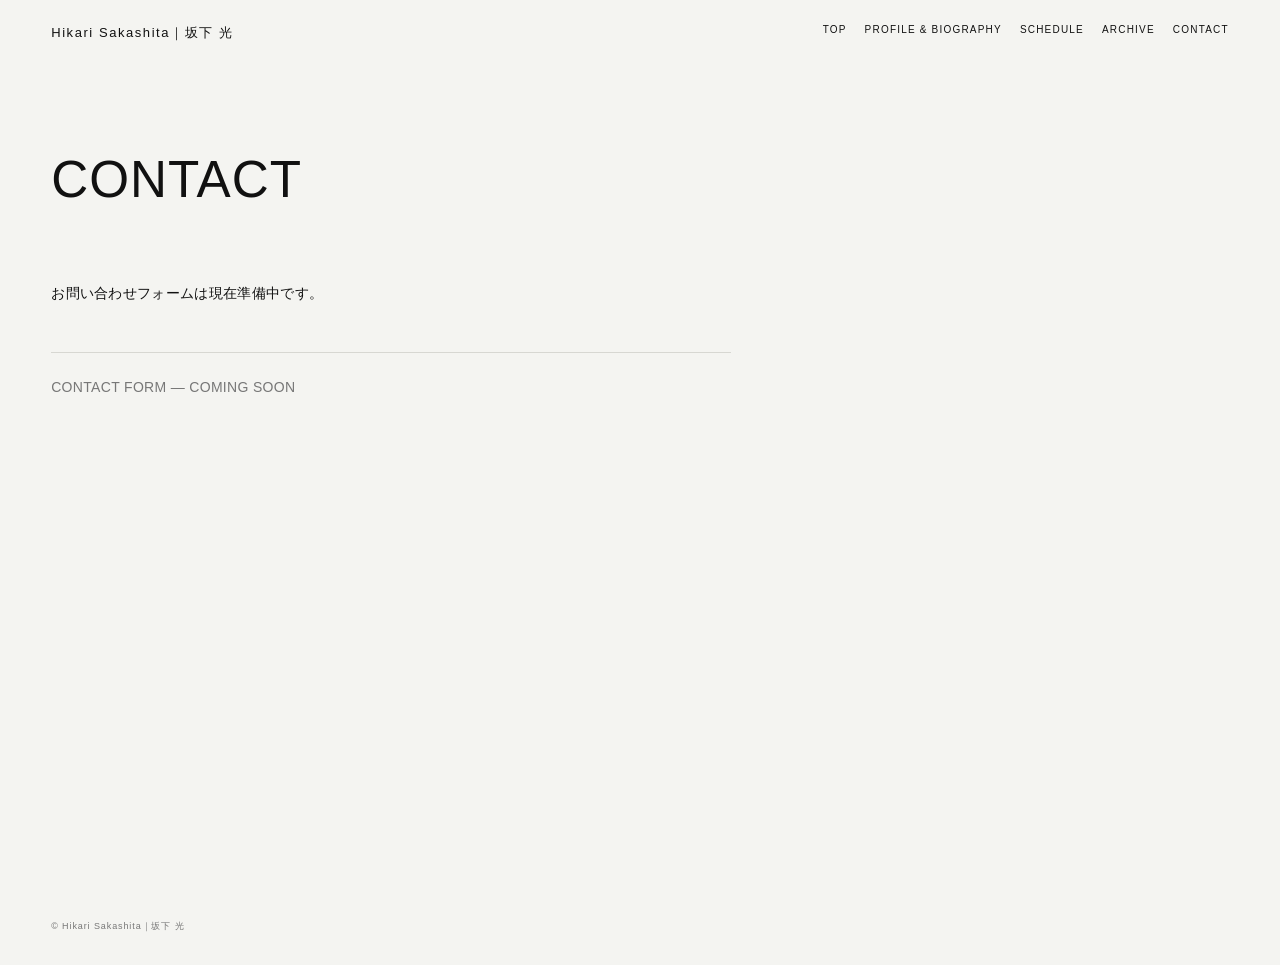
<file: contact.html>
<!doctype html>
<html lang="ja"><head><meta charset="utf-8"><meta name="viewport" content="width=device-width,initial-scale=1">
<title>CONTACT — Hikari Sakashita｜坂下 光</title><meta name="description" content="Hikari Sakashita｜坂下 光 official website">
<link rel="stylesheet" href="assets/style.css"></head><body>
<header class="site-header"><a class="brand" href="index.html">Hikari Sakashita｜坂下 光</a>
<nav class="desktop-nav">
<a href="index.html">TOP</a><a href="profile.html">PROFILE &amp; BIOGRAPHY</a><a href="schedule.html">SCHEDULE</a><a href="archive.html">ARCHIVE</a><a href="contact.html">CONTACT</a>
</nav>
<button class="menu-btn" aria-label="Open menu">MENU</button></header>

<div class="overlay">
  <div class="overlay-top"><a class="brand" href="index.html">Hikari Sakashita｜坂下 光</a><button class="close" aria-label="Close menu">×</button></div>
  <nav><a href="index.html">TOP</a><a href="profile.html">PROFILE &amp; BIOGRAPHY</a><a href="schedule.html">SCHEDULE</a><a href="archive.html">ARCHIVE</a><a href="contact.html">CONTACT</a></nav>
</div>


<main><h1 class="page-title">CONTACT</h1>
<div class="contact-wrap">
<p class="contact-intro">お問い合わせフォームは現在準備中です。</p>
<p class="archive-note">CONTACT FORM — COMING SOON</p>
</div></main>
<footer>© Hikari Sakashita｜坂下 光</footer><script src="assets/main.js"></script></body></html>
</file>
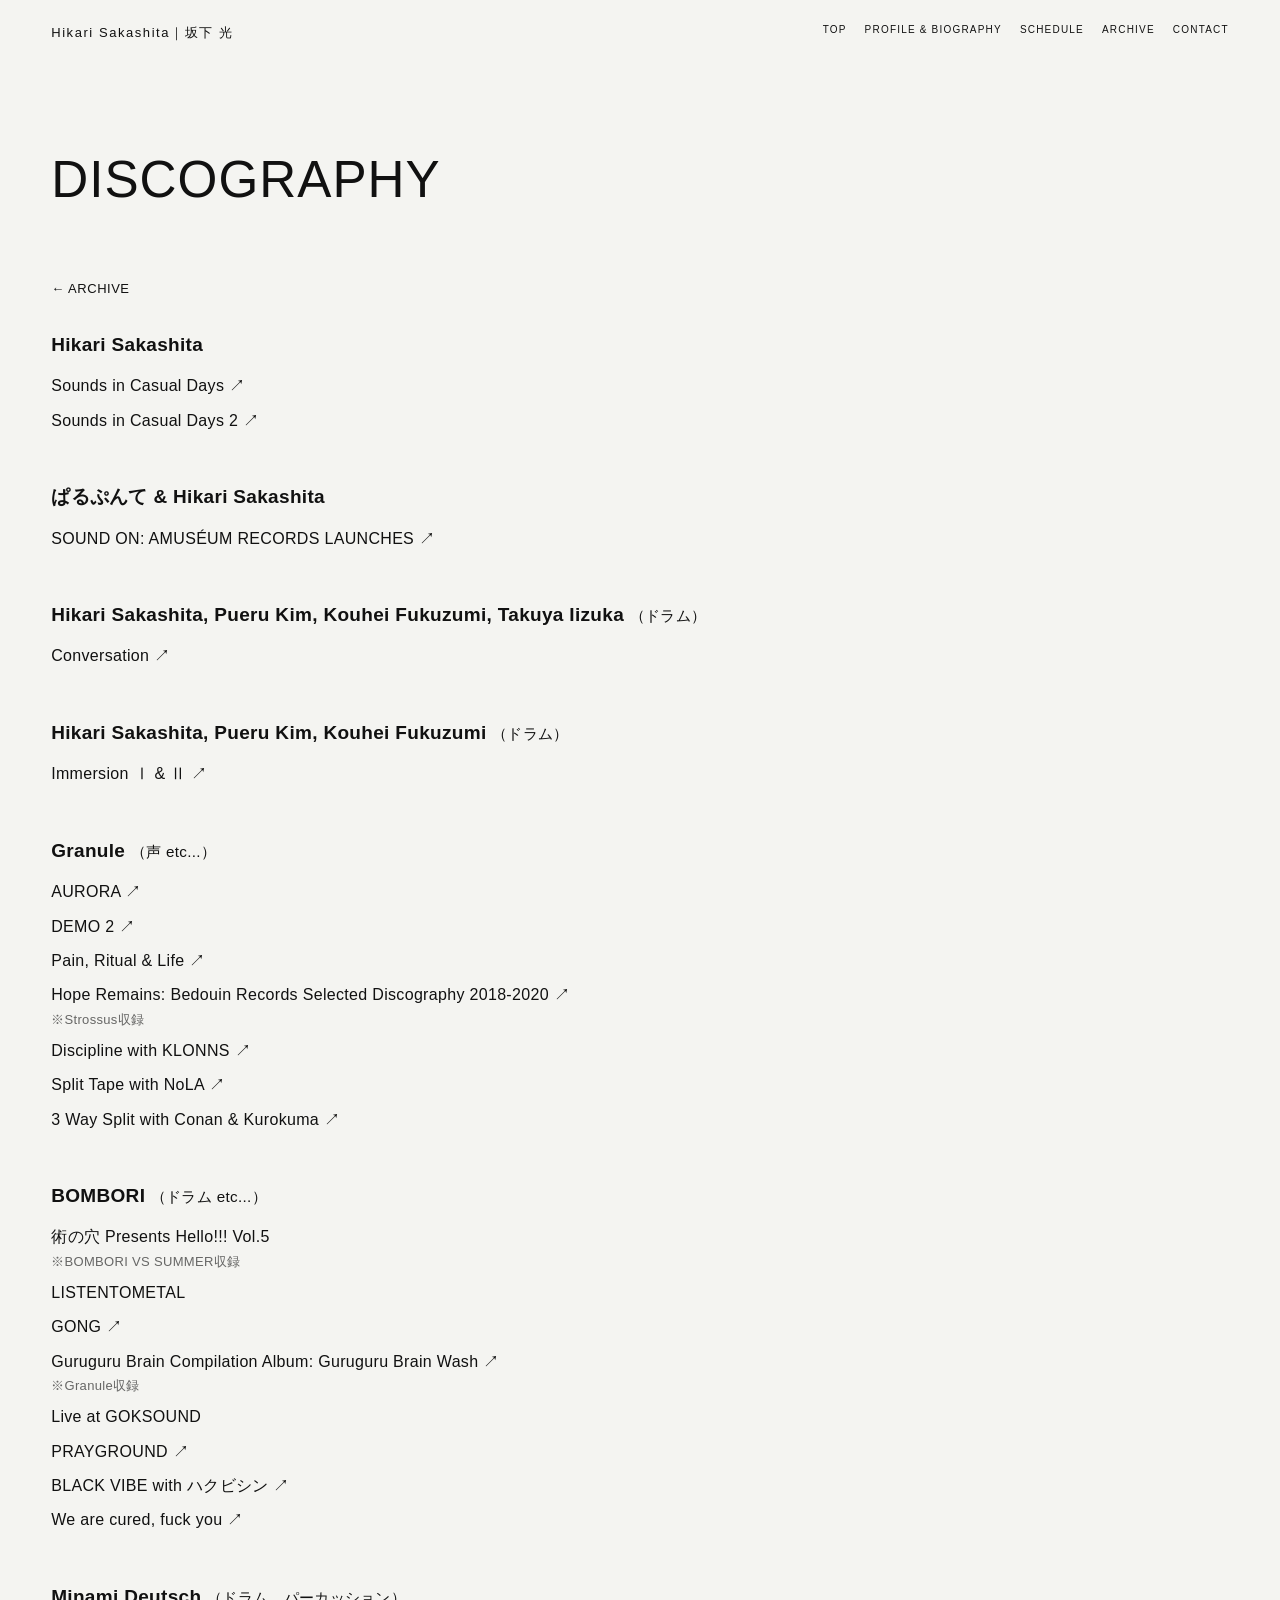
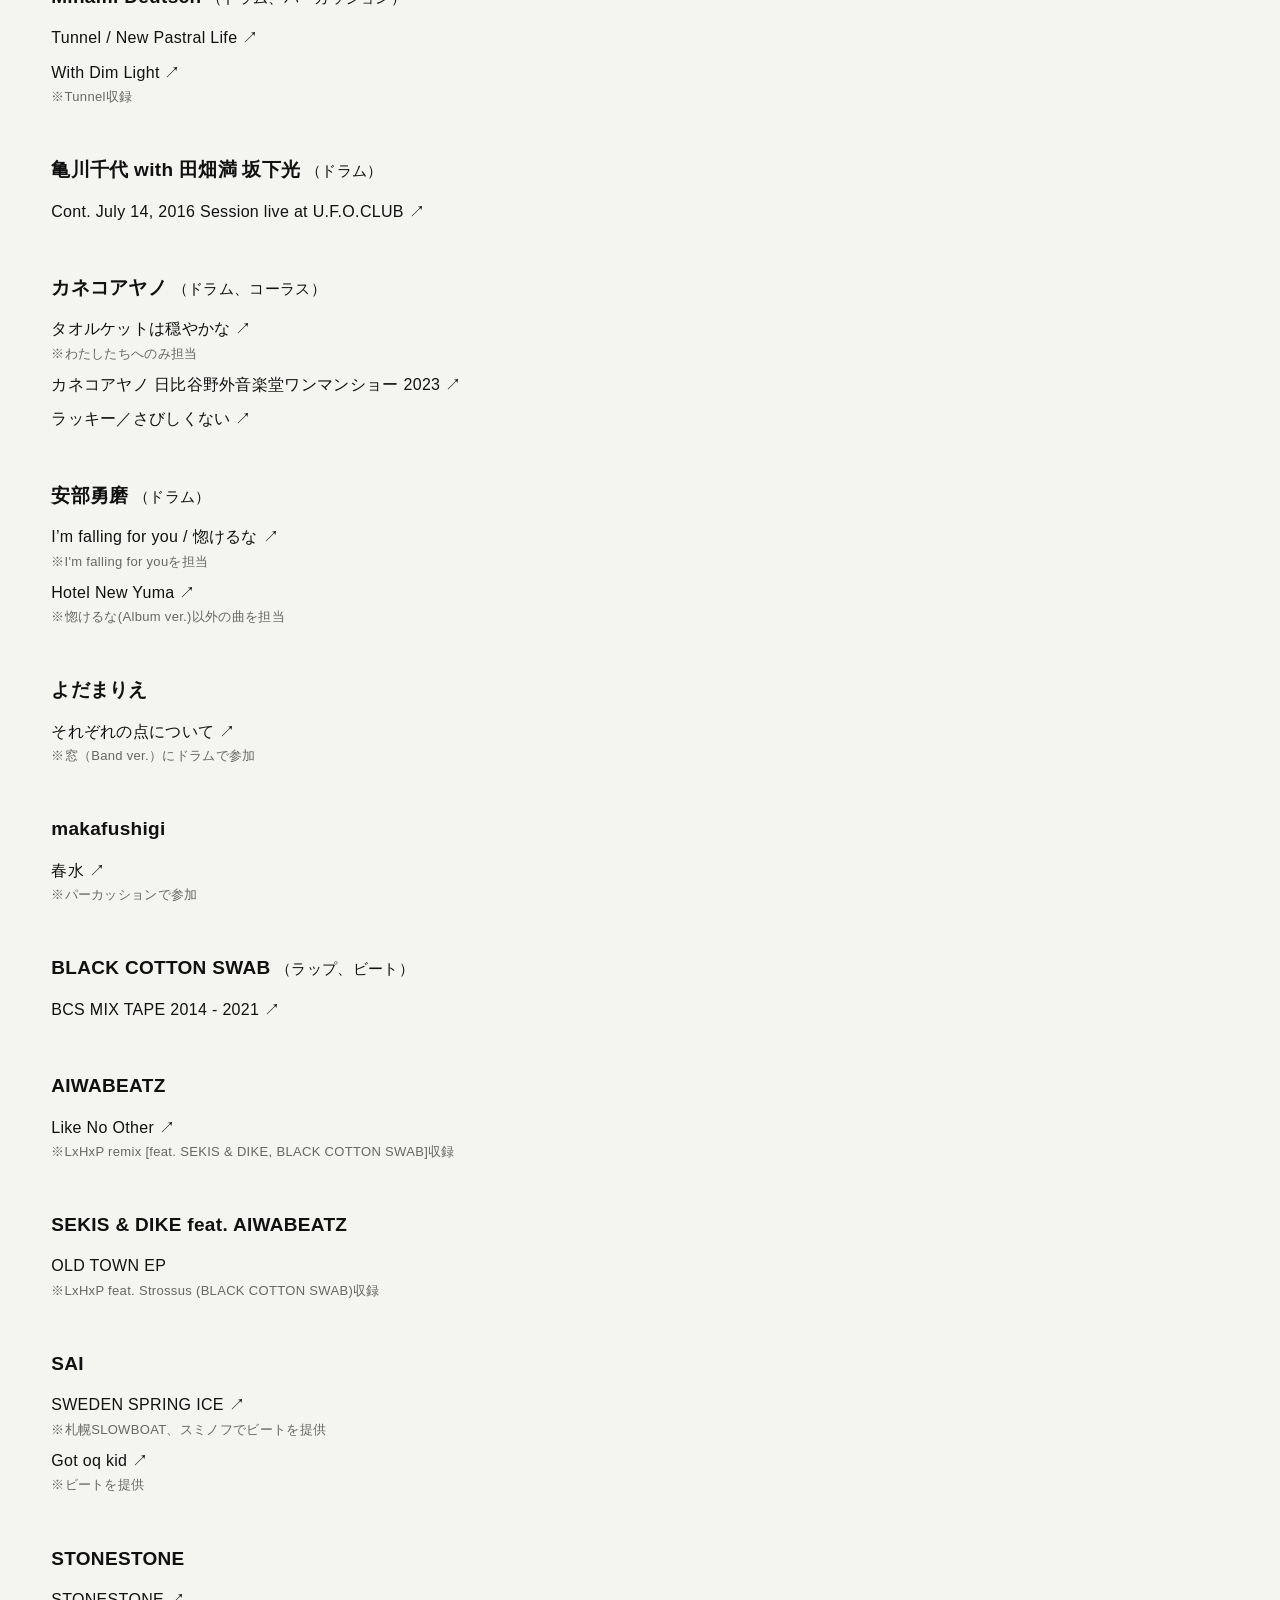
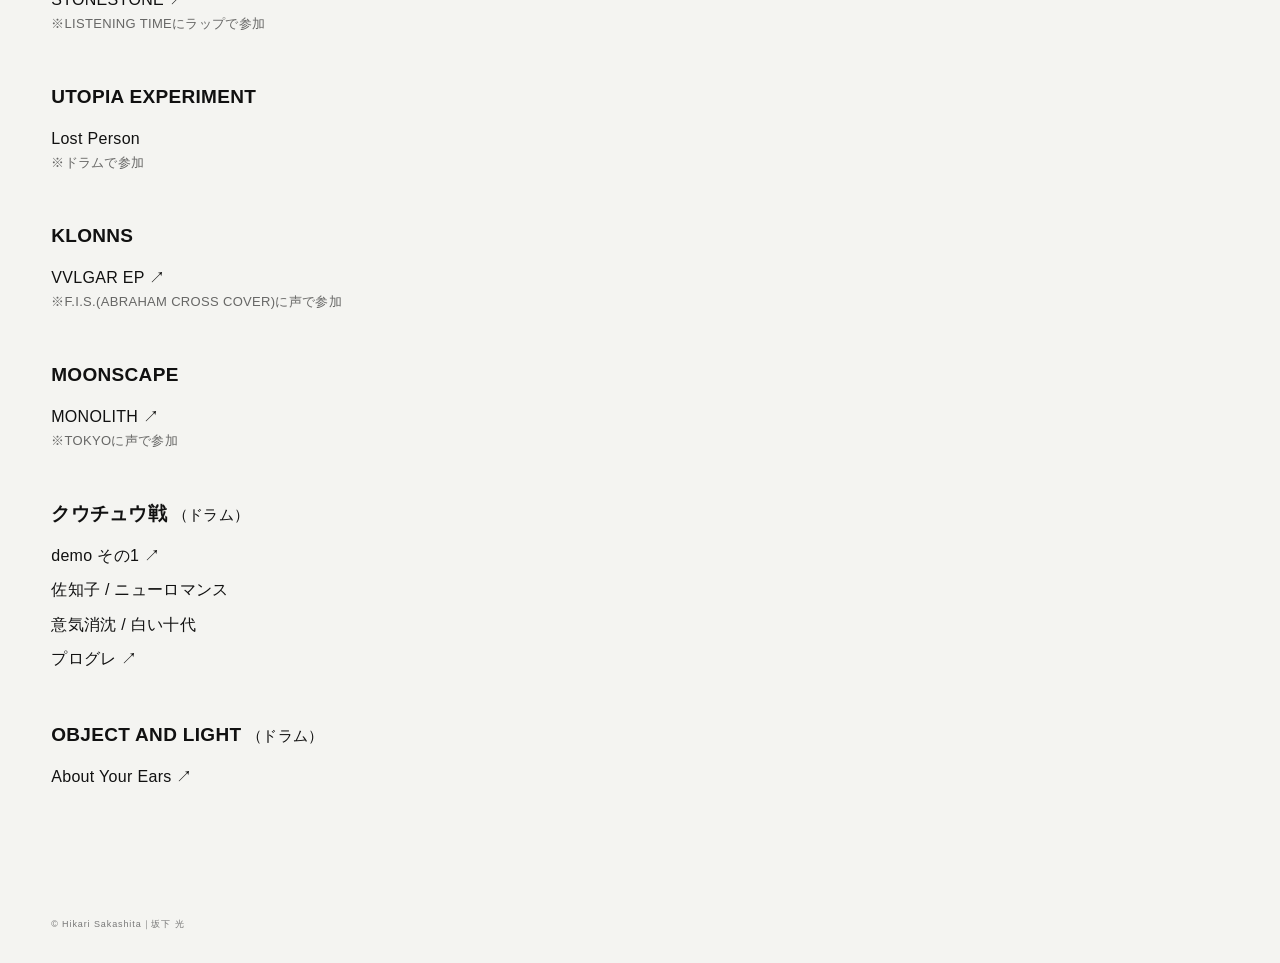
<file: discography.html>
<!doctype html><html lang="ja"><head><meta charset="utf-8"><meta name="viewport" content="width=device-width,initial-scale=1">
<title>DISCOGRAPHY — Hikari Sakashita｜坂下 光</title><meta name="description" content="Hikari Sakashita｜坂下 光 official website">
<link rel="stylesheet" href="assets/style.css"><style>
.discography{max-width:920px}.dg{margin:0 0 48px}.dg h2{font-size:19px;line-height:1.55;margin:0 0 14px;font-weight:700}.role{font-size:.8em;font-weight:400}.dg ul{list-style:none;margin:0;padding:0}.dg li{font-size:16px;line-height:1.65;margin:0 0 8px}.dg a{color:inherit;text-decoration:none}.dg a:hover{text-decoration:underline}.note{font-size:13px;line-height:1.55;opacity:.62;margin-top:1px}@media(max-width:700px){.dg{margin-bottom:42px}.dg h2{font-size:17px}.dg li{font-size:15px}.note{font-size:12px}}
.archive-back{display:inline-block;margin:0 0 34px;color:inherit;text-decoration:none;font-size:13px;letter-spacing:.04em}
.archive-back:hover{text-decoration:underline}
@media(max-width:700px){.archive-back{margin-bottom:28px;font-size:12px}}
</style></head><body>
<header class="site-header"><a class="brand" href="index.html">Hikari Sakashita｜坂下 光</a><nav class="desktop-nav"><a href="index.html">TOP</a><a href="profile.html">PROFILE &amp; BIOGRAPHY</a><a href="schedule.html">SCHEDULE</a><a href="archive.html">ARCHIVE</a><a href="contact.html">CONTACT</a></nav><button class="menu-btn" aria-label="Open menu">MENU</button></header>
<div class="overlay"><div class="overlay-top"><a class="brand" href="index.html">Hikari Sakashita｜坂下 光</a><button class="close" aria-label="Close menu">×</button></div><nav><a href="index.html">TOP</a><a href="profile.html">PROFILE &amp; BIOGRAPHY</a><a href="schedule.html">SCHEDULE</a><a href="archive.html">ARCHIVE</a><a href="contact.html">CONTACT</a></nav></div>
<main><h1 class="page-title">DISCOGRAPHY</h1><a class="archive-back" href="archive.html">← ARCHIVE</a><div class="discography"><section class="dg"><h2>Hikari Sakashita</h2><ul><li><a href="https://youtu.be/Li5bKSoko6o?si=mI9DV79uSvBdgKgk" target="_blank" rel="noopener noreferrer">Sounds in Casual Days ↗</a></li><li><a href="https://viscm.bandcamp.com/album/sounds-in-casual-days-2" target="_blank" rel="noopener noreferrer">Sounds in Casual Days 2 ↗</a></li></ul></section><section class="dg"><h2>ぱるぷんて &amp; Hikari Sakashita</h2><ul><li><a href="https://amuseum-official.com/news/sound-on-amuseum-records-launches" target="_blank" rel="noopener noreferrer">SOUND ON: AMUSÉUM RECORDS LAUNCHES ↗</a></li></ul></section><section class="dg"><h2>Hikari Sakashita, Pueru Kim, Kouhei Fukuzumi, Takuya Iizuka <span class="role">（ドラム）</span></h2><ul><li><a href="https://immersion.bandcamp.com/album/conversation" target="_blank" rel="noopener noreferrer">Conversation ↗</a></li></ul></section><section class="dg"><h2>Hikari Sakashita, Pueru Kim, Kouhei Fukuzumi <span class="role">（ドラム）</span></h2><ul><li><a href="https://immersion.bandcamp.com/album/immersion-i" target="_blank" rel="noopener noreferrer">Immersion Ⅰ &amp; Ⅱ ↗</a></li></ul></section><section class="dg"><h2>Granule <span class="role">（声 etc...）</span></h2><ul><li><a href="https://youtu.be/M7riOI3Vt_Y?si=R2K7nbvsuNx6npXw" target="_blank" rel="noopener noreferrer">AURORA ↗</a></li><li><a href="https://youtu.be/7JRpi3aWOLw?si=jNCdvouwYvKa4hHn" target="_blank" rel="noopener noreferrer">DEMO 2 ↗</a></li><li><a href="https://neoself.bandcamp.com/album/pain-ritual-life" target="_blank" rel="noopener noreferrer">Pain, Ritual &amp; Life ↗</a></li><li><a href="https://neoself.bandcamp.com/album/hope-remains-bedouin-records-selected-discography-2018-2020" target="_blank" rel="noopener noreferrer">Hope Remains: Bedouin Records Selected Discography 2018-2020 ↗</a><div class="note">※Strossus収録</div></li><li><a href="https://blackholekuroiana.bandcamp.com/album/discipline" target="_blank" rel="noopener noreferrer">Discipline with KLONNS ↗</a></li><li><a href="https://www.discogs.com/release/11610871-Granule-2-NoLA-Split-Tape" target="_blank" rel="noopener noreferrer">Split Tape with NoLA ↗</a></li><li><a href="https://kurokumauk.bandcamp.com/album/conan-kurokuma-granule-3-way-split" target="_blank" rel="noopener noreferrer">3 Way Split with Conan &amp; Kurokuma ↗</a></li></ul></section><section class="dg"><h2>BOMBORI <span class="role">（ドラム etc...）</span></h2><ul><li>術の穴 Presents Hello!!! Vol.5<div class="note">※BOMBORI VS SUMMER収録</div></li><li>LISTENTOMETAL</li><li><a href="https://youtu.be/mmtYDeZZWhc?si=4Z8W7QlLqbacowbX" target="_blank" rel="noopener noreferrer">GONG ↗</a></li><li><a href="https://gurugurubrain.bandcamp.com/album/guruguru-brain-wash" target="_blank" rel="noopener noreferrer">Guruguru Brain Compilation Album: Guruguru Brain Wash ↗</a><div class="note">※Granule収録</div></li><li>Live at GOKSOUND</li><li><a href="https://youtu.be/-FNKTqwem9w?si=ezBGs0I8vmlJ_bEh" target="_blank" rel="noopener noreferrer">PRAYGROUND ↗</a></li><li><a href="https://diskunion-shimokitazawa.blog.jp/archives/16330120.html" target="_blank" rel="noopener noreferrer">BLACK VIBE with ハクビシン ↗</a></li><li><a href="https://youtu.be/-sVwG3p6kOU?si=5Rmg5qRIWmdanCN_" target="_blank" rel="noopener noreferrer">We are cured, fuck you ↗</a></li></ul></section><section class="dg"><h2>Minami Deutsch <span class="role">（ドラム、パーカッション）</span></h2><ul><li><a href="https://hoganordrekords.bandcamp.com/album/hnr016-tunnel-new-pastoral-life" target="_blank" rel="noopener noreferrer">Tunnel / New Pastral Life ↗</a></li><li><a href="https://minamideutschggb.bandcamp.com/album/with-dim-light" target="_blank" rel="noopener noreferrer">With Dim Light ↗</a><div class="note">※Tunnel収録</div></li></ul></section><section class="dg"><h2>亀川千代 with 田畑満 坂下光 <span class="role">（ドラム）</span></h2><ul><li><a href="https://ufoclubshop.official.ec/items/138643681" target="_blank" rel="noopener noreferrer">Cont. July 14, 2016 Session live at U.F.O.CLUB ↗</a></li></ul></section><section class="dg"><h2>カネコアヤノ <span class="role">（ドラム、コーラス）</span></h2><ul><li><a href="https://kanekoayano.net/news/%E3%83%8B%E3%83%A5%E3%83%BC%E3%82%A2%E3%83%AB%E3%83%90%E3%83%A0%E3%80%8E%E3%82%BF%E3%82%AA%E3%83%AB%E3%82%B1%E3%83%83%E3%83%88%E3%81%AF%E7%A9%8F%E3%82%84%E3%81%8B%E3%81%AA%E3%80%8F%E3%82%B8%E3%83%A3/" target="_blank" rel="noopener noreferrer">タオルケットは穏やかな ↗</a><div class="note">※わたしたちへのみ担当</div></li><li><a href="https://kanekoshouten.jp/products/aqka0173" target="_blank" rel="noopener noreferrer">カネコアヤノ 日比谷野外音楽堂ワンマンショー 2023 ↗</a></li><li><a href="https://kanekoayano.net/news/%E3%80%90release%E3%80%9110inch-vinyl%E3%80%8E%E3%83%A9%E3%83%83%E3%82%AD%E3%83%BC%EF%BC%8F%E3%81%95%E3%81%B3%E3%81%97%E3%81%8F%E3%81%AA%E3%81%84%E3%80%8F/" target="_blank" rel="noopener noreferrer">ラッキー／さびしくない ↗</a></li></ul></section><section class="dg"><h2>安部勇磨 <span class="role">（ドラム）</span></h2><ul><li><a href="https://thaianrecords.com/411/" target="_blank" rel="noopener noreferrer">I’m falling for you / 惚けるな ↗</a><div class="note">※I&#x27;m falling for youを担当</div></li><li><a href="https://thaianrecords.com/503/" target="_blank" rel="noopener noreferrer">Hotel New Yuma ↗</a><div class="note">※惚けるな(Album ver.)以外の曲を担当</div></li></ul></section><section class="dg"><h2>よだまりえ</h2><ul><li><a href="http://faderbyheadz.com/release/headz187.html" target="_blank" rel="noopener noreferrer">それぞれの点について ↗</a><div class="note">※窓（Band ver.）にドラムで参加</div></li></ul></section><section class="dg"><h2>makafushigi</h2><ul><li><a href="https://makafushigi.bandcamp.com/track/chun-sui" target="_blank" rel="noopener noreferrer">春水 ↗</a><div class="note">※パーカッションで参加</div></li></ul></section><section class="dg"><h2>BLACK COTTON SWAB <span class="role">（ラップ、ビート）</span></h2><ul><li><a href="https://blackcottonswabcrew.bandcamp.com/album/bcs-mix-tape-2014-2021" target="_blank" rel="noopener noreferrer">BCS MIX TAPE 2014 - 2021 ↗</a></li></ul></section><section class="dg"><h2>AIWABEATZ</h2><ul><li><a href="https://aiwabeatz.bandcamp.com/album/like-no-other" target="_blank" rel="noopener noreferrer">Like No Other ↗</a><div class="note">※LxHxP remix [feat. SEKIS &amp; DIKE, BLACK COTTON SWAB]収録</div></li></ul></section><section class="dg"><h2>SEKIS &amp; DIKE feat. AIWABEATZ</h2><ul><li>OLD TOWN EP<div class="note">※LxHxP feat. Strossus (BLACK COTTON SWAB)収録</div></li></ul></section><section class="dg"><h2>SAI</h2><ul><li><a href="https://sai-musik.bandcamp.com/album/sweden-spring-ice" target="_blank" rel="noopener noreferrer">SWEDEN SPRING ICE ↗</a><div class="note">※札幌SLOWBOAT、スミノフでビートを提供</div></li><li><a href="https://sai-musik.bandcamp.com/track/got-oq-kid" target="_blank" rel="noopener noreferrer">Got oq kid ↗</a><div class="note">※ビートを提供</div></li></ul></section><section class="dg"><h2>STONESTONE</h2><ul><li><a href="https://diskunion.net/detail/1009065980?srsltid=AU7gw4U7pC-tPkCEVBdiiBcqOoCJtkP3LNbN4gI50nvsRlIFYo3LkzJi" target="_blank" rel="noopener noreferrer">STONESTONE ↗</a><div class="note">※LISTENING TIMEにラップで参加</div></li></ul></section><section class="dg"><h2>UTOPIA EXPERIMENT</h2><ul><li>Lost Person<div class="note">※ドラムで参加</div></li></ul></section><section class="dg"><h2>KLONNS</h2><ul><li><a href="https://klonns.bandcamp.com/album/vvlgar-ep" target="_blank" rel="noopener noreferrer">VVLGAR EP ↗</a><div class="note">※F.I.S.(ABRAHAM CROSS COVER)に声で参加</div></li></ul></section><section class="dg"><h2>MOONSCAPE</h2><ul><li><a href="https://mousejp.bandcamp.com/album/monolith" target="_blank" rel="noopener noreferrer">MONOLITH ↗</a><div class="note">※TOKYOに声で参加</div></li></ul></section><section class="dg"><h2>クウチュウ戦 <span class="role">（ドラム）</span></h2><ul><li><a href="https://diskunion.net/detail/1001249925" target="_blank" rel="noopener noreferrer">demo その1 ↗</a></li><li>佐知子 / ニューロマンス</li><li>意気消沈 / 白い十代</li><li><a href="https://youtube.com/playlist?list=PLjTl0FvF-TQjtR_mn0_U2FR_OSCMmUfbS&amp;si=2S6MtONL1vndFRLD" target="_blank" rel="noopener noreferrer">プログレ ↗</a></li></ul></section><section class="dg"><h2>OBJECT AND LIGHT <span class="role">（ドラム）</span></h2><ul><li><a href="https://on.soundcloud.com/pDBIpuXo7nCZyW3YWd" target="_blank" rel="noopener noreferrer">About Your Ears ↗</a></li></ul></section></div></main>
<footer>© Hikari Sakashita｜坂下 光</footer><script src="assets/main.js"></script></body></html>
</file>
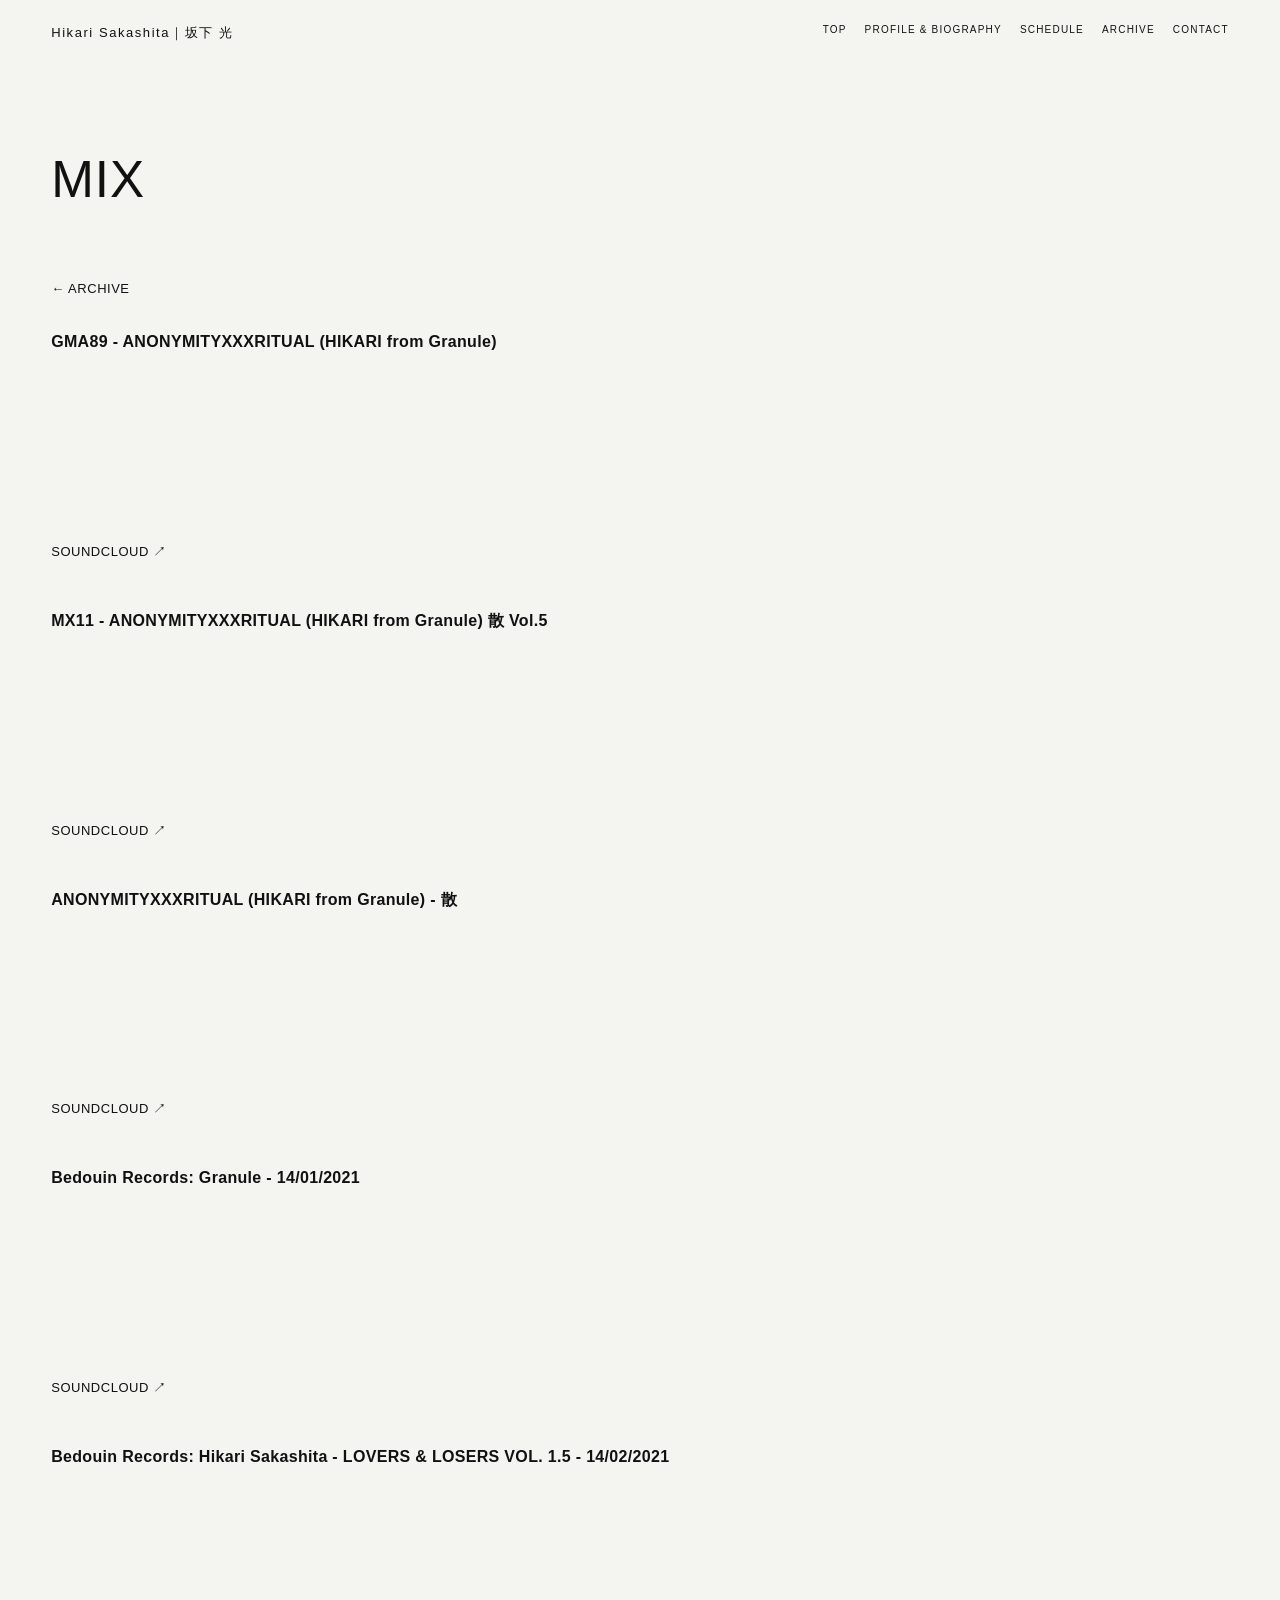
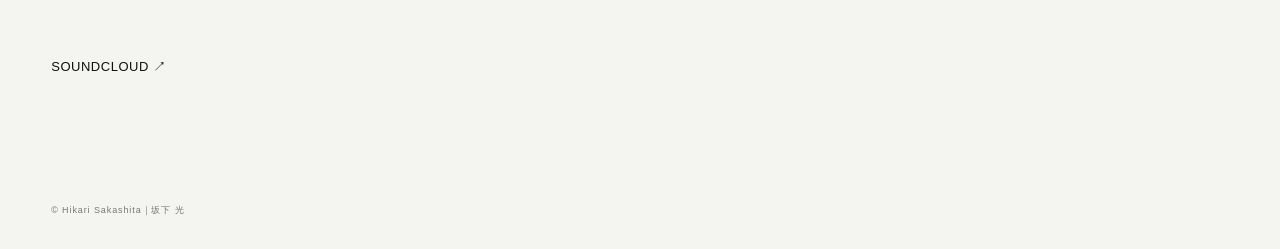
<file: mix.html>
<!doctype html>
<html lang="ja">
<head>
  <meta charset="utf-8">
  <meta name="viewport" content="width=device-width,initial-scale=1">
  <title>MIX — Hikari Sakashita｜坂下 光</title>
  <meta name="description" content="Hikari Sakashita｜坂下 光 official website">
  <link rel="stylesheet" href="assets/style.css">
  <style>
    .mix-list{max-width:920px}
    .mix-item{margin:0 0 48px}
    .mix-item h2{font-size:16px;line-height:1.55;margin:0 0 12px;font-weight:700}
    .mix-item iframe{display:block;border:0}
    .soundcloud-link{display:inline-block;margin-top:10px;color:inherit;text-decoration:none;font-size:13px;letter-spacing:.04em}
    .soundcloud-link:hover{text-decoration:underline}
    @media(max-width:700px){
      .mix-item{margin-bottom:40px}
      .mix-item h2{font-size:15px}
      .soundcloud-link{font-size:12px}
    }
  .archive-back{display:inline-block;margin:0 0 34px;color:inherit;text-decoration:none;font-size:13px;letter-spacing:.04em}
.archive-back:hover{text-decoration:underline}
@media(max-width:700px){.archive-back{margin-bottom:28px;font-size:12px}}
</style>
</head>
<body>
<header class="site-header">
  <a class="brand" href="index.html">Hikari Sakashita｜坂下 光</a>
  <nav class="desktop-nav">
    <a href="index.html">TOP</a><a href="profile.html">PROFILE &amp; BIOGRAPHY</a><a href="schedule.html">SCHEDULE</a><a href="archive.html">ARCHIVE</a><a href="contact.html">CONTACT</a>
  </nav>
  <button class="menu-btn" aria-label="Open menu">MENU</button>
</header>

<div class="overlay">
  <div class="overlay-top"><a class="brand" href="index.html">Hikari Sakashita｜坂下 光</a><button class="close" aria-label="Close menu">×</button></div>
  <nav><a href="index.html">TOP</a><a href="profile.html">PROFILE &amp; BIOGRAPHY</a><a href="schedule.html">SCHEDULE</a><a href="archive.html">ARCHIVE</a><a href="contact.html">CONTACT</a></nav>
</div>

<main>
  <h1 class="page-title">MIX</h1><a class="archive-back" href="archive.html">← ARCHIVE</a>
  <div class="mix-list">
    <article class="mix-item">
  <h2>GMA89 - ANONYMITYXXXRITUAL (HIKARI from Granule)</h2>
  <iframe loading="lazy" width="100%" height="166" scrolling="no" frameborder="no" allow="autoplay"
    src="https://w.soundcloud.com/player/?url=https%3A%2F%2Fsoundcloud.com%2Favyss%2Fgma89-anonymityxxxritual-hikari-from-granule&color=%23000000&auto_play=false&hide_related=true&show_comments=false&show_user=true&show_reposts=false&show_teaser=false&visual=false" title="GMA89 - ANONYMITYXXXRITUAL (HIKARI from Granule)"></iframe>
  <a class="soundcloud-link" href="https://soundcloud.com/avyss/gma89-anonymityxxxritual-hikari-from-granule" target="_blank" rel="noopener noreferrer">SOUNDCLOUD ↗</a>
</article><article class="mix-item">
  <h2>MX11 - ANONYMITYXXXRITUAL (HIKARI from Granule) 散 Vol.5</h2>
  <iframe loading="lazy" width="100%" height="166" scrolling="no" frameborder="no" allow="autoplay"
    src="https://w.soundcloud.com/player/?url=https%3A%2F%2Fsoundcloud.com%2Fblissingpersons%2Fmx11-granules-vol5&color=%23000000&auto_play=false&hide_related=true&show_comments=false&show_user=true&show_reposts=false&show_teaser=false&visual=false" title="MX11 - ANONYMITYXXXRITUAL (HIKARI from Granule) 散 Vol.5"></iframe>
  <a class="soundcloud-link" href="https://soundcloud.com/blissingpersons/mx11-granules-vol5" target="_blank" rel="noopener noreferrer">SOUNDCLOUD ↗</a>
</article><article class="mix-item">
  <h2>ANONYMITYXXXRITUAL (HIKARI from Granule) - 散</h2>
  <iframe loading="lazy" width="100%" height="166" scrolling="no" frameborder="no" allow="autoplay"
    src="https://w.soundcloud.com/player/?url=https%3A%2F%2Fsoundcloud.com%2Fvowel_rec%2Fanonymityxxxritual-hikari-from-granule-san&color=%23000000&auto_play=false&hide_related=true&show_comments=false&show_user=true&show_reposts=false&show_teaser=false&visual=false" title="ANONYMITYXXXRITUAL (HIKARI from Granule) - 散"></iframe>
  <a class="soundcloud-link" href="https://soundcloud.com/vowel_rec/anonymityxxxritual-hikari-from-granule-san" target="_blank" rel="noopener noreferrer">SOUNDCLOUD ↗</a>
</article><article class="mix-item">
  <h2>Bedouin Records: Granule - 14/01/2021</h2>
  <iframe loading="lazy" width="100%" height="166" scrolling="no" frameborder="no" allow="autoplay"
    src="https://w.soundcloud.com/player/?url=https%3A%2F%2Fsoundcloud.com%2Fhkcrlive%2Fbedouin-records-granule-14012021&color=%23000000&auto_play=false&hide_related=true&show_comments=false&show_user=true&show_reposts=false&show_teaser=false&visual=false" title="Bedouin Records: Granule - 14/01/2021"></iframe>
  <a class="soundcloud-link" href="https://soundcloud.com/hkcrlive/bedouin-records-granule-14012021" target="_blank" rel="noopener noreferrer">SOUNDCLOUD ↗</a>
</article><article class="mix-item">
  <h2>Bedouin Records: Hikari Sakashita - LOVERS & LOSERS VOL. 1.5 - 14/02/2021</h2>
  <iframe loading="lazy" width="100%" height="166" scrolling="no" frameborder="no" allow="autoplay"
    src="https://w.soundcloud.com/player/?url=https%3A%2F%2Fsoundcloud.com%2Fhkcrlive%2Fbedouin-records-hikari-sakashita-lovers-losers-vol-15-14022021&color=%23000000&auto_play=false&hide_related=true&show_comments=false&show_user=true&show_reposts=false&show_teaser=false&visual=false" title="Bedouin Records: Hikari Sakashita - LOVERS & LOSERS VOL. 1.5 - 14/02/2021"></iframe>
  <a class="soundcloud-link" href="https://soundcloud.com/hkcrlive/bedouin-records-hikari-sakashita-lovers-losers-vol-15-14022021" target="_blank" rel="noopener noreferrer">SOUNDCLOUD ↗</a>
</article>
  </div>
</main>

<footer>© Hikari Sakashita｜坂下 光</footer>
<script src="assets/main.js"></script>
</body>
</html>
</file>
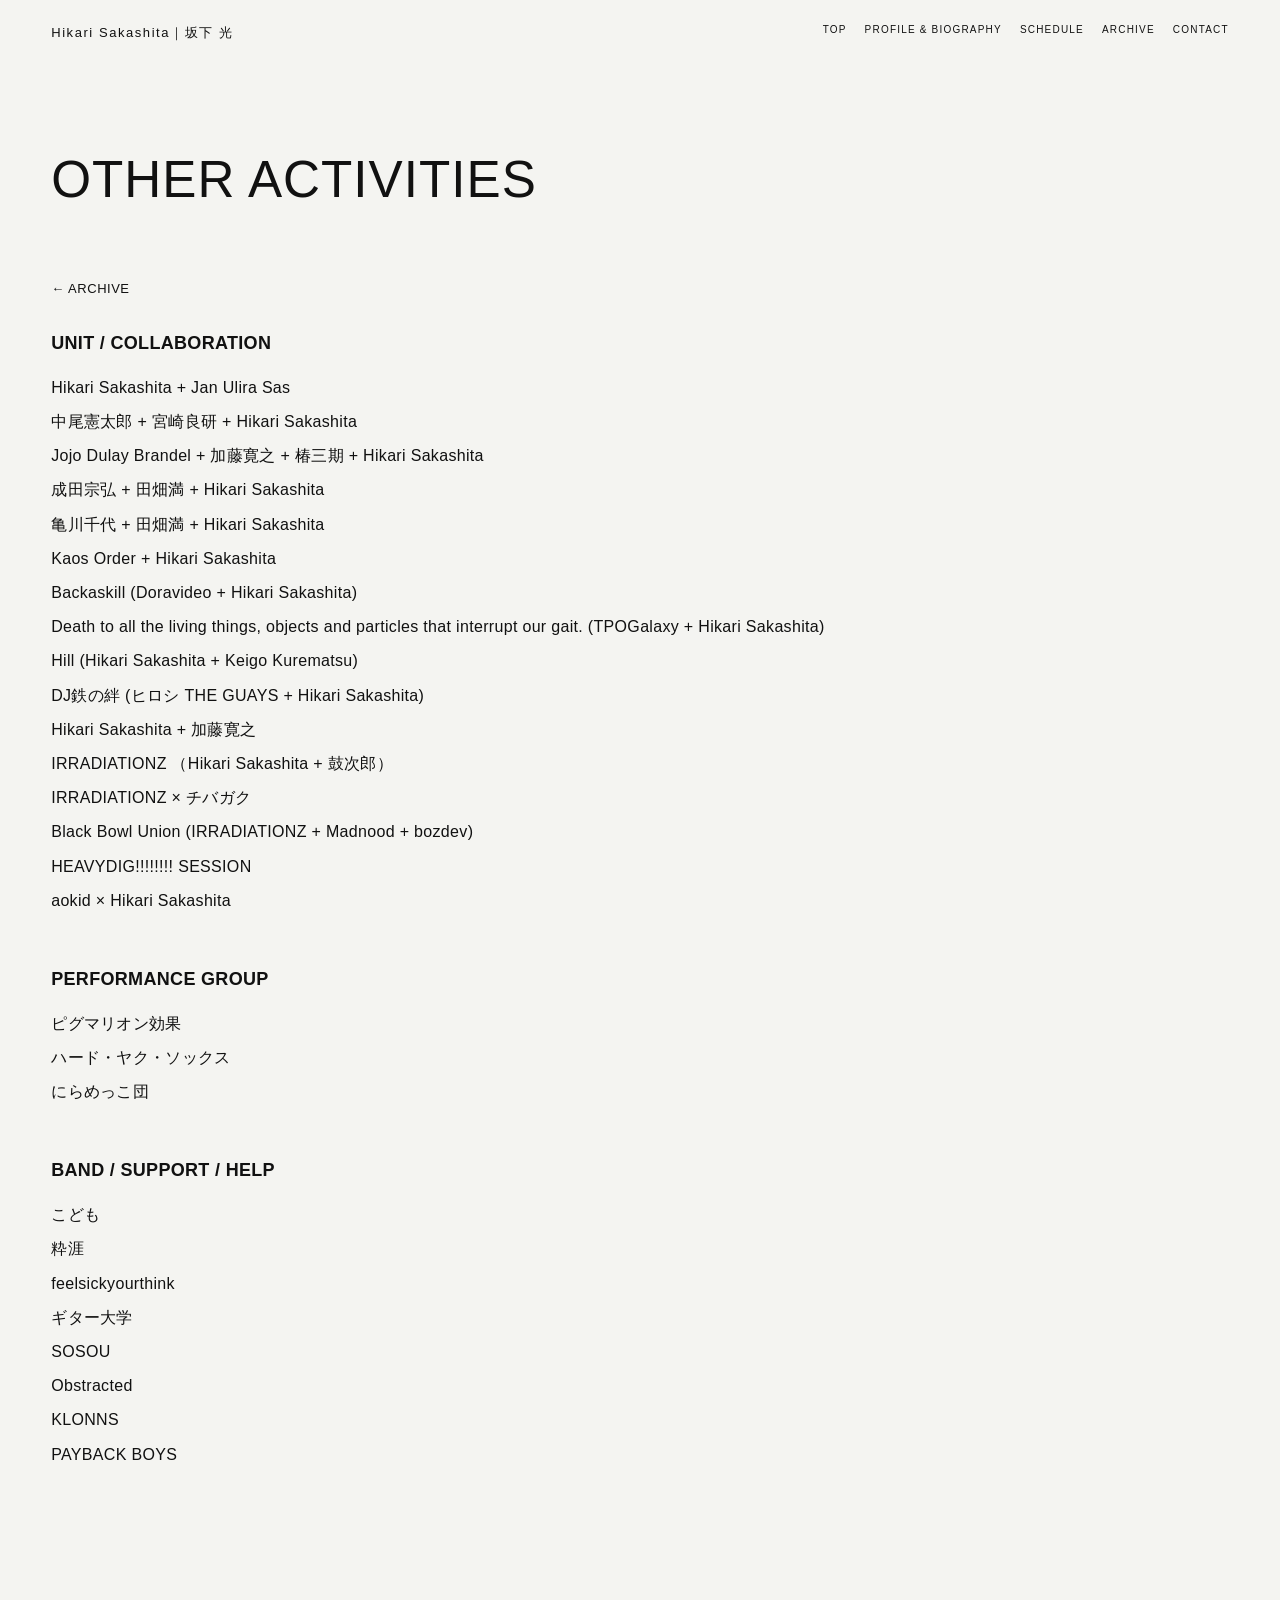
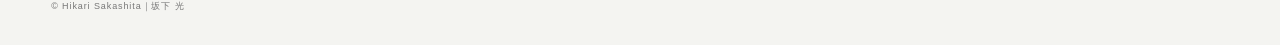
<file: other-activities.html>
<!doctype html>
<html lang="ja"><head><meta charset="utf-8"><meta name="viewport" content="width=device-width,initial-scale=1">
<title>OTHER ACTIVITIES — Hikari Sakashita｜坂下 光</title>
<meta name="description" content="Hikari Sakashita｜坂下 光 official website">
<link rel="stylesheet" href="assets/style.css">
<style>
.activities-list{max-width:920px}.activity-group{margin:0 0 52px}
.activity-group h2{font-size:18px;line-height:1.55;margin:0 0 16px;font-weight:700}
.activity-group ul{list-style:none;margin:0;padding:0}
.activity-group li{font-size:16px;line-height:1.7;margin:0 0 7px}
@media(max-width:700px){.activity-group{margin-bottom:44px}.activity-group h2{font-size:16px}.activity-group li{font-size:15px}}
.archive-back{display:inline-block;margin:0 0 34px;color:inherit;text-decoration:none;font-size:13px;letter-spacing:.04em}
.archive-back:hover{text-decoration:underline}
@media(max-width:700px){.archive-back{margin-bottom:28px;font-size:12px}}
</style></head><body>
<header class="site-header"><a class="brand" href="index.html">Hikari Sakashita｜坂下 光</a>
<nav class="desktop-nav"><a href="index.html">TOP</a><a href="profile.html">PROFILE &amp; BIOGRAPHY</a><a href="schedule.html">SCHEDULE</a><a href="archive.html">ARCHIVE</a><a href="contact.html">CONTACT</a></nav>
<button class="menu-btn" aria-label="Open menu">MENU</button></header>
<div class="overlay"><div class="overlay-top"><a class="brand" href="index.html">Hikari Sakashita｜坂下 光</a><button class="close" aria-label="Close menu">×</button></div>
<nav><a href="index.html">TOP</a><a href="profile.html">PROFILE &amp; BIOGRAPHY</a><a href="schedule.html">SCHEDULE</a><a href="archive.html">ARCHIVE</a><a href="contact.html">CONTACT</a></nav></div>
<main><h1 class="page-title">OTHER ACTIVITIES</h1><a class="archive-back" href="archive.html">← ARCHIVE</a><div class="activities-list"><section class="activity-group"><h2>UNIT / COLLABORATION</h2><ul><li>Hikari Sakashita + Jan Ulira Sas</li><li>中尾憲太郎 + 宮崎良研 + Hikari Sakashita</li><li>Jojo Dulay Brandel + 加藤寛之 + 椿三期 + Hikari Sakashita</li><li>成田宗弘 + 田畑満 + Hikari Sakashita</li><li>亀川千代 + 田畑満 + Hikari Sakashita</li><li>Kaos Order + Hikari Sakashita</li><li>Backaskill (Doravideo + Hikari Sakashita)</li><li>Death to all the living things, objects and particles that interrupt our gait. (TPOGalaxy + Hikari Sakashita)</li><li>Hill (Hikari Sakashita + Keigo Kurematsu)</li><li>DJ鉄の絆 (ヒロシ THE GUAYS + Hikari Sakashita)</li><li>Hikari Sakashita + 加藤寛之</li><li>IRRADIATIONZ （Hikari Sakashita + 鼓次郎）</li><li>IRRADIATIONZ × チバガク</li><li>Black Bowl Union (IRRADIATIONZ + Madnood + bozdev)</li><li>HEAVYDIG!!!!!!!! SESSION</li><li>aokid × Hikari Sakashita</li></ul></section><section class="activity-group"><h2>PERFORMANCE GROUP</h2><ul><li>ピグマリオン効果</li><li>ハード・ヤク・ソックス</li><li>にらめっこ団</li></ul></section><section class="activity-group"><h2>BAND / SUPPORT / HELP</h2><ul><li>こども</li><li>粋涯</li><li>feelsickyourthink</li><li>ギター大学</li><li>SOSOU</li><li>Obstracted</li><li>KLONNS</li><li>PAYBACK BOYS</li></ul></section></div></main>
<footer>© Hikari Sakashita｜坂下 光</footer><script src="assets/main.js"></script></body></html>
</file>
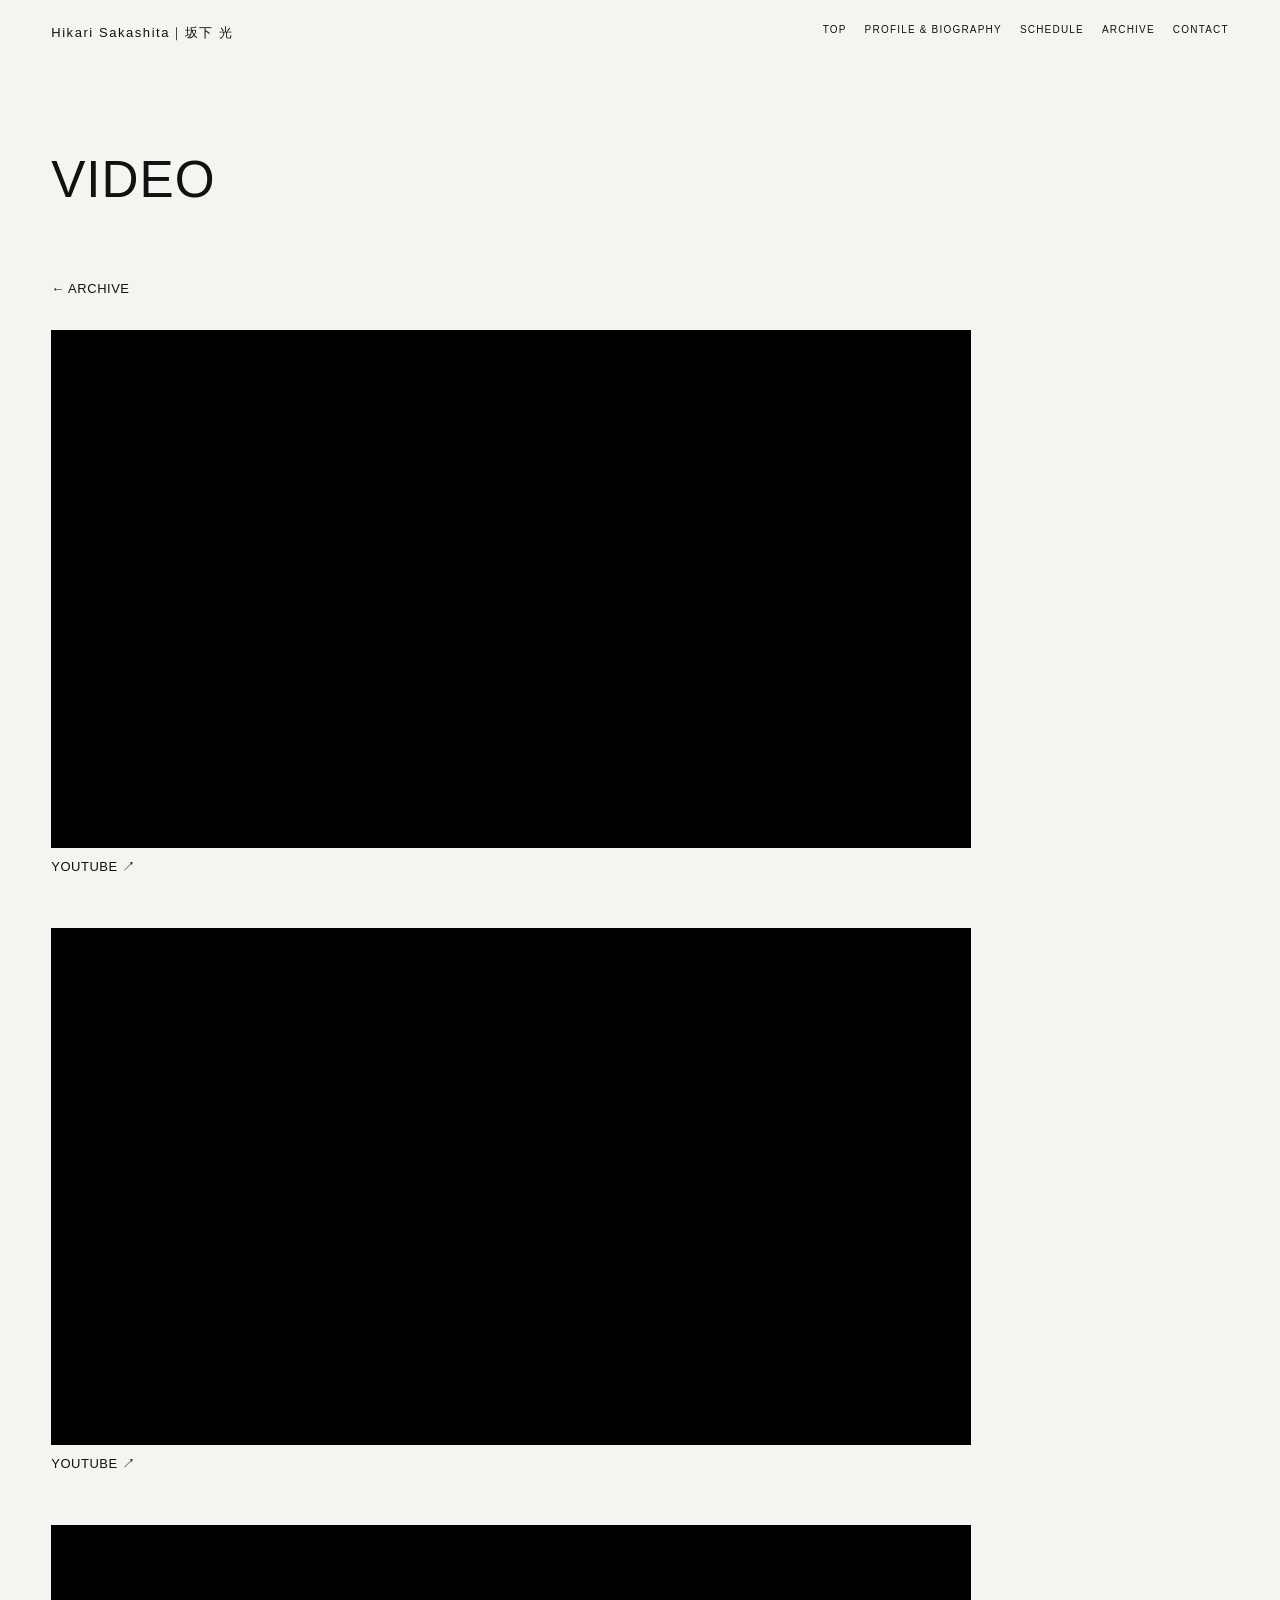
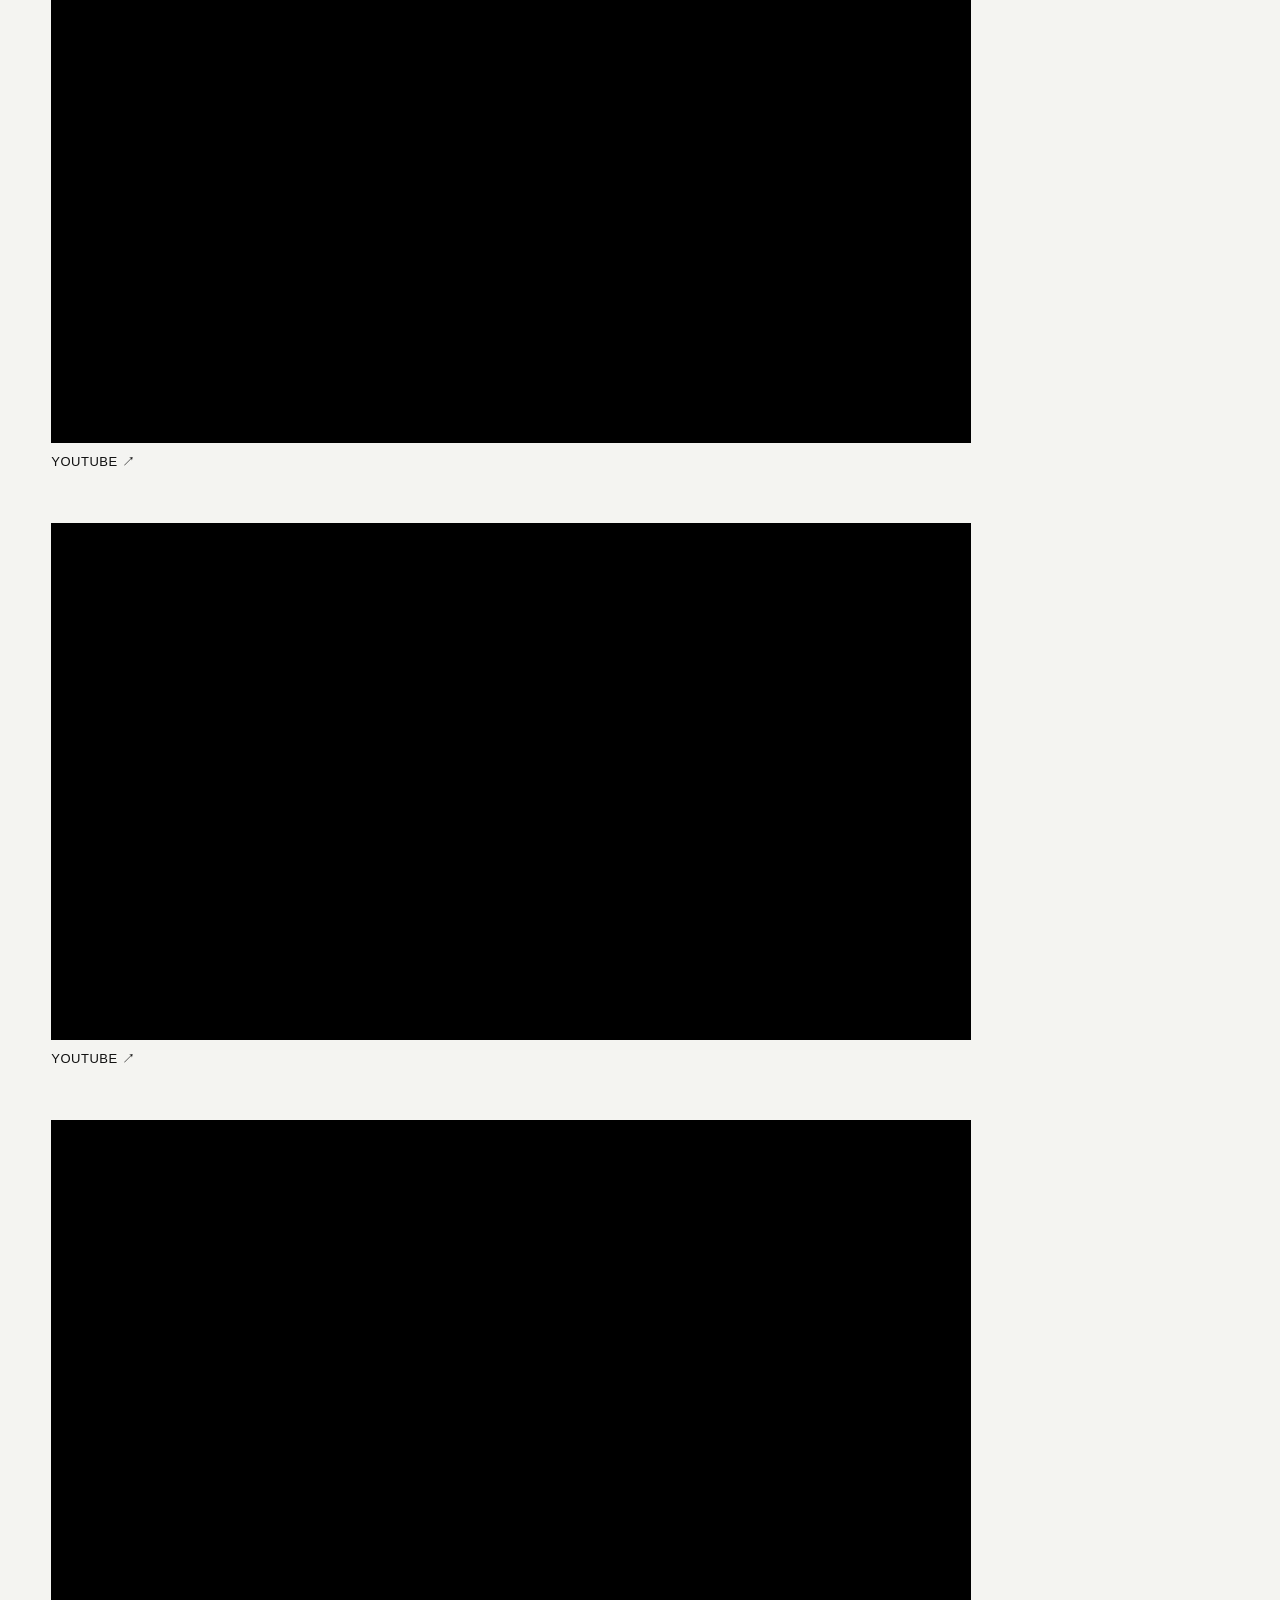
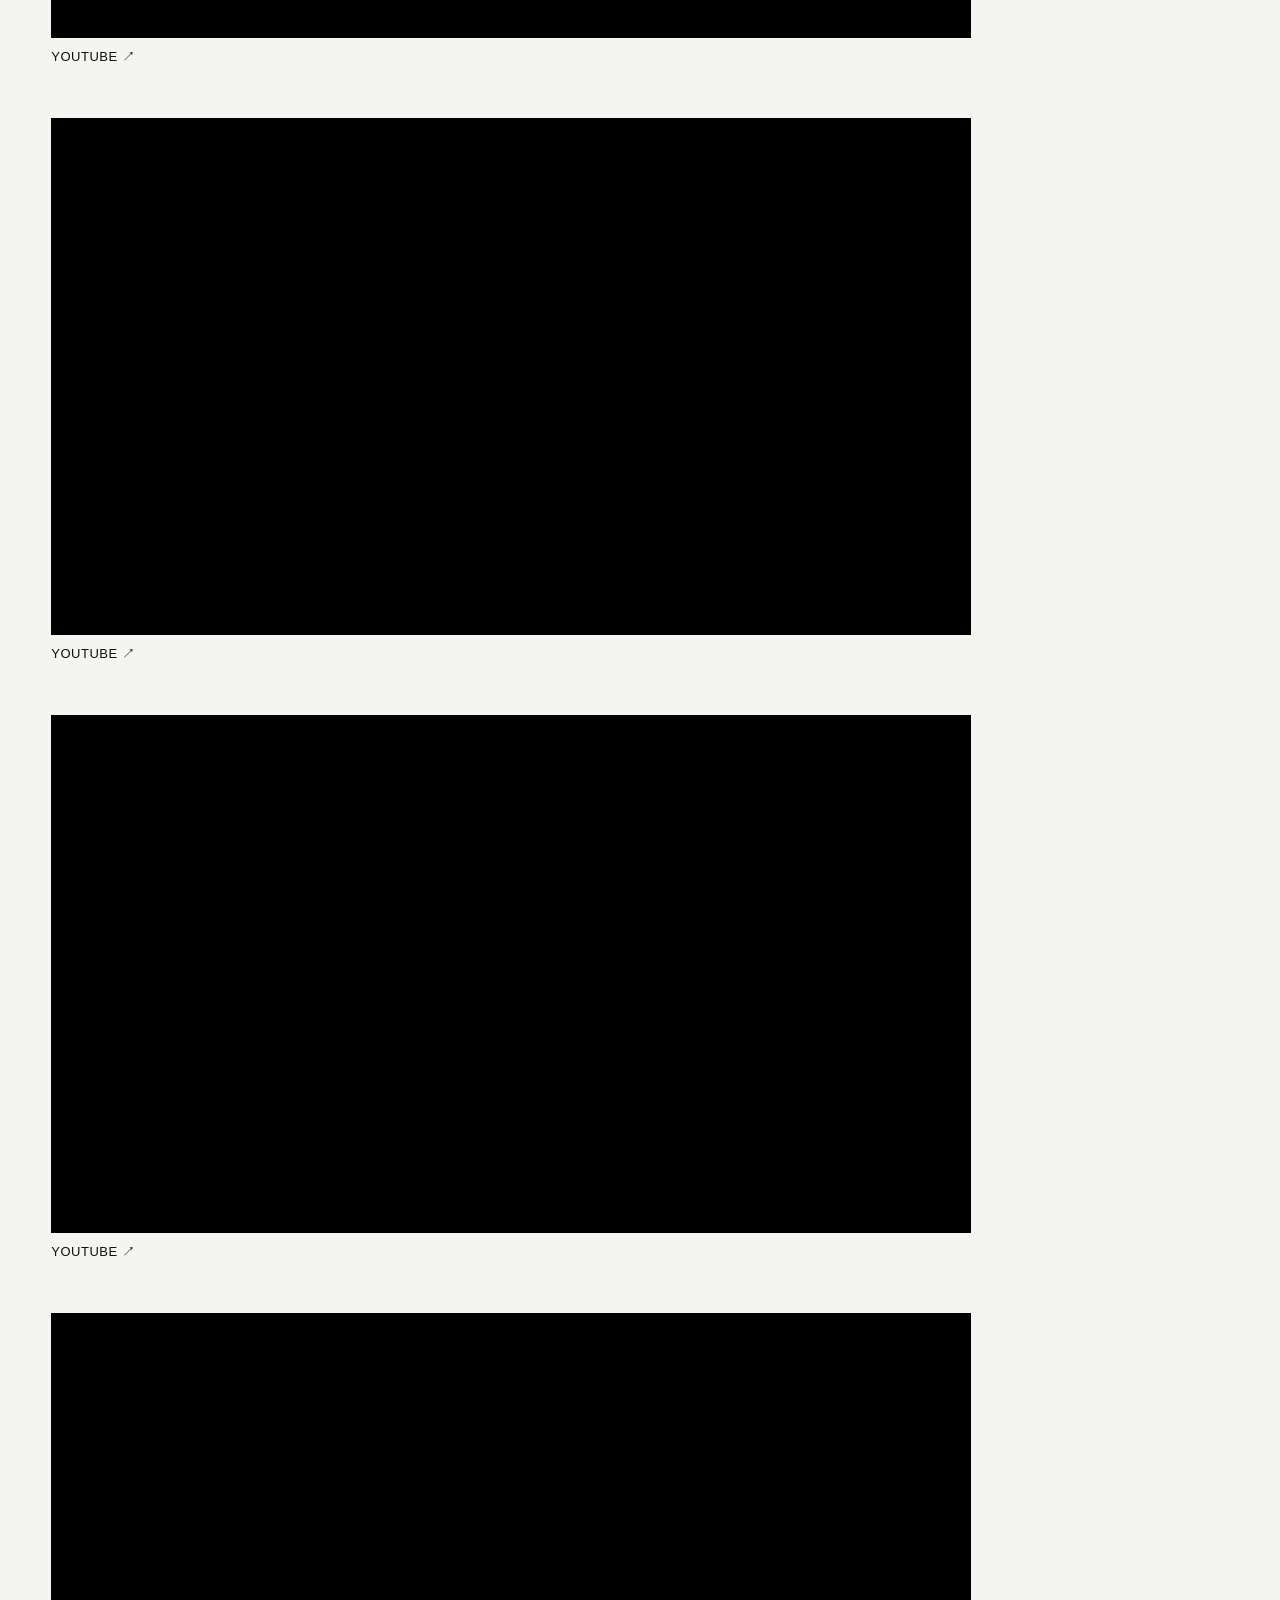
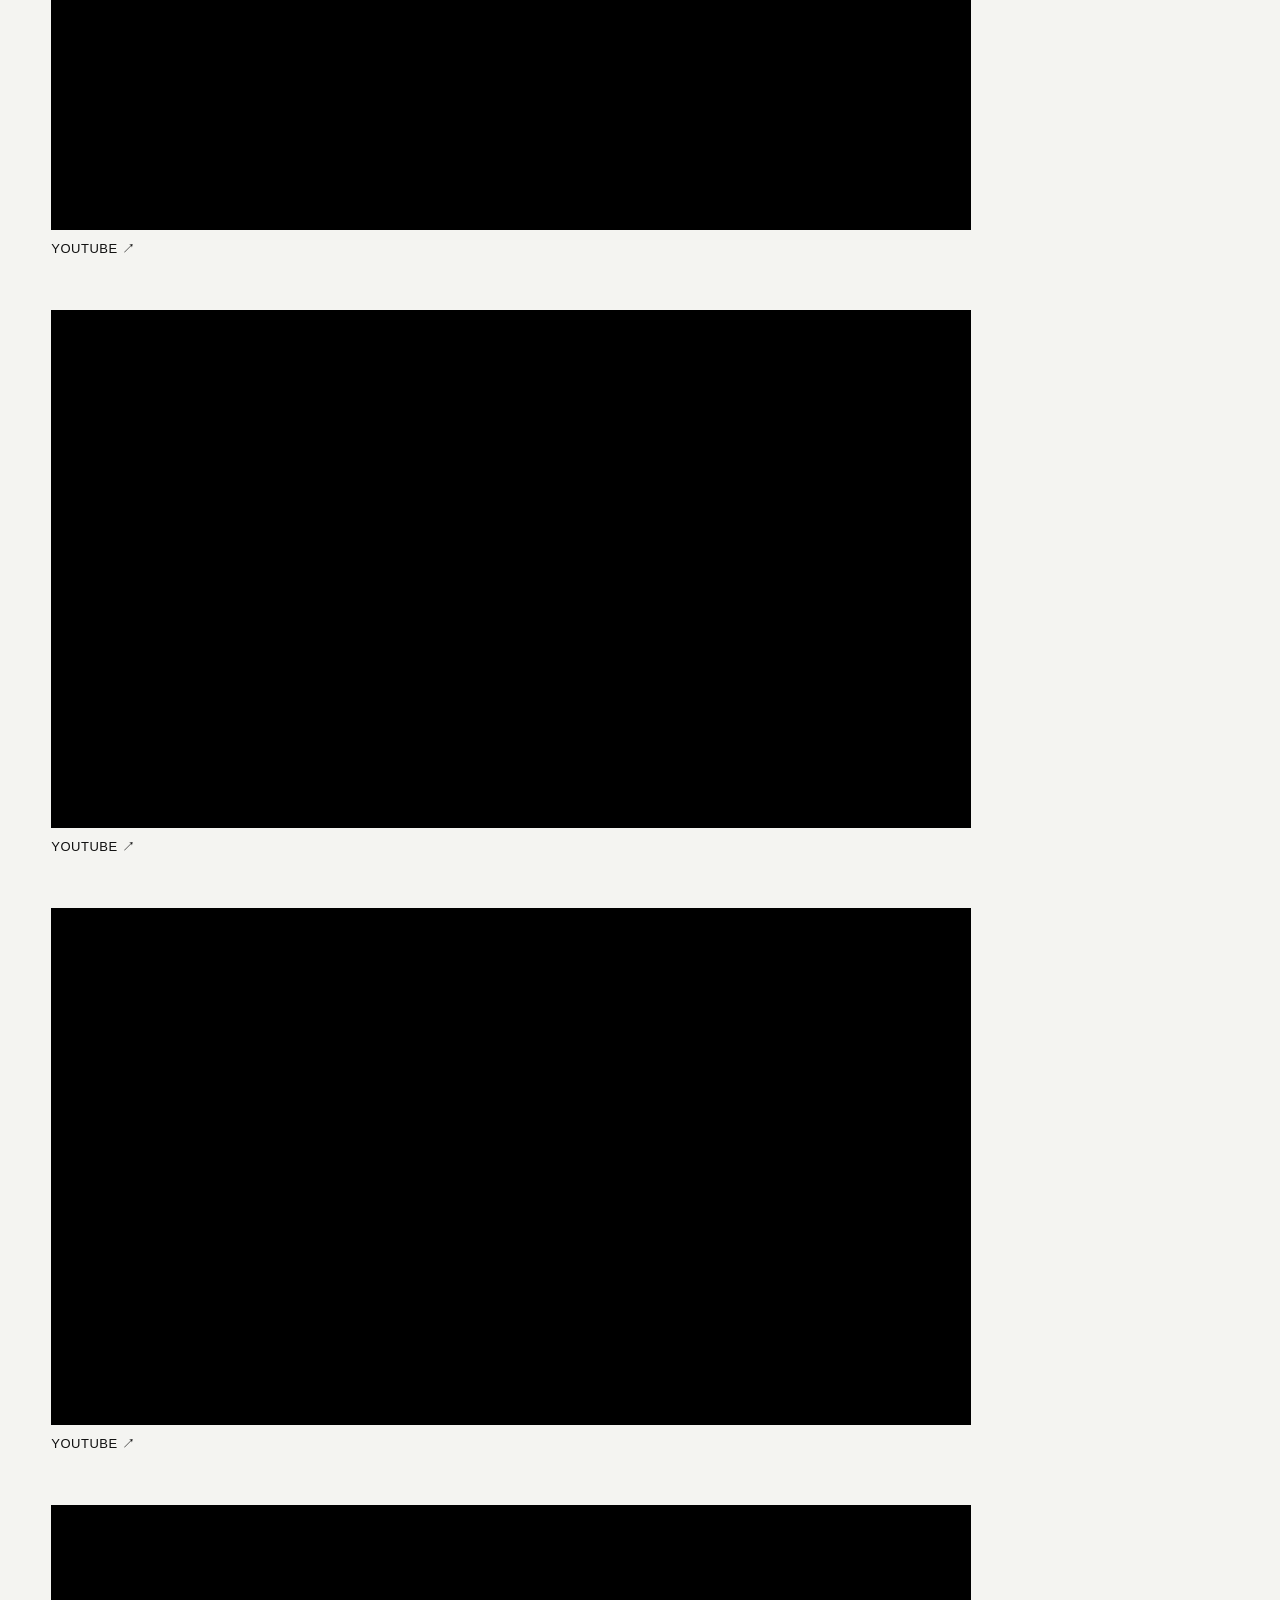
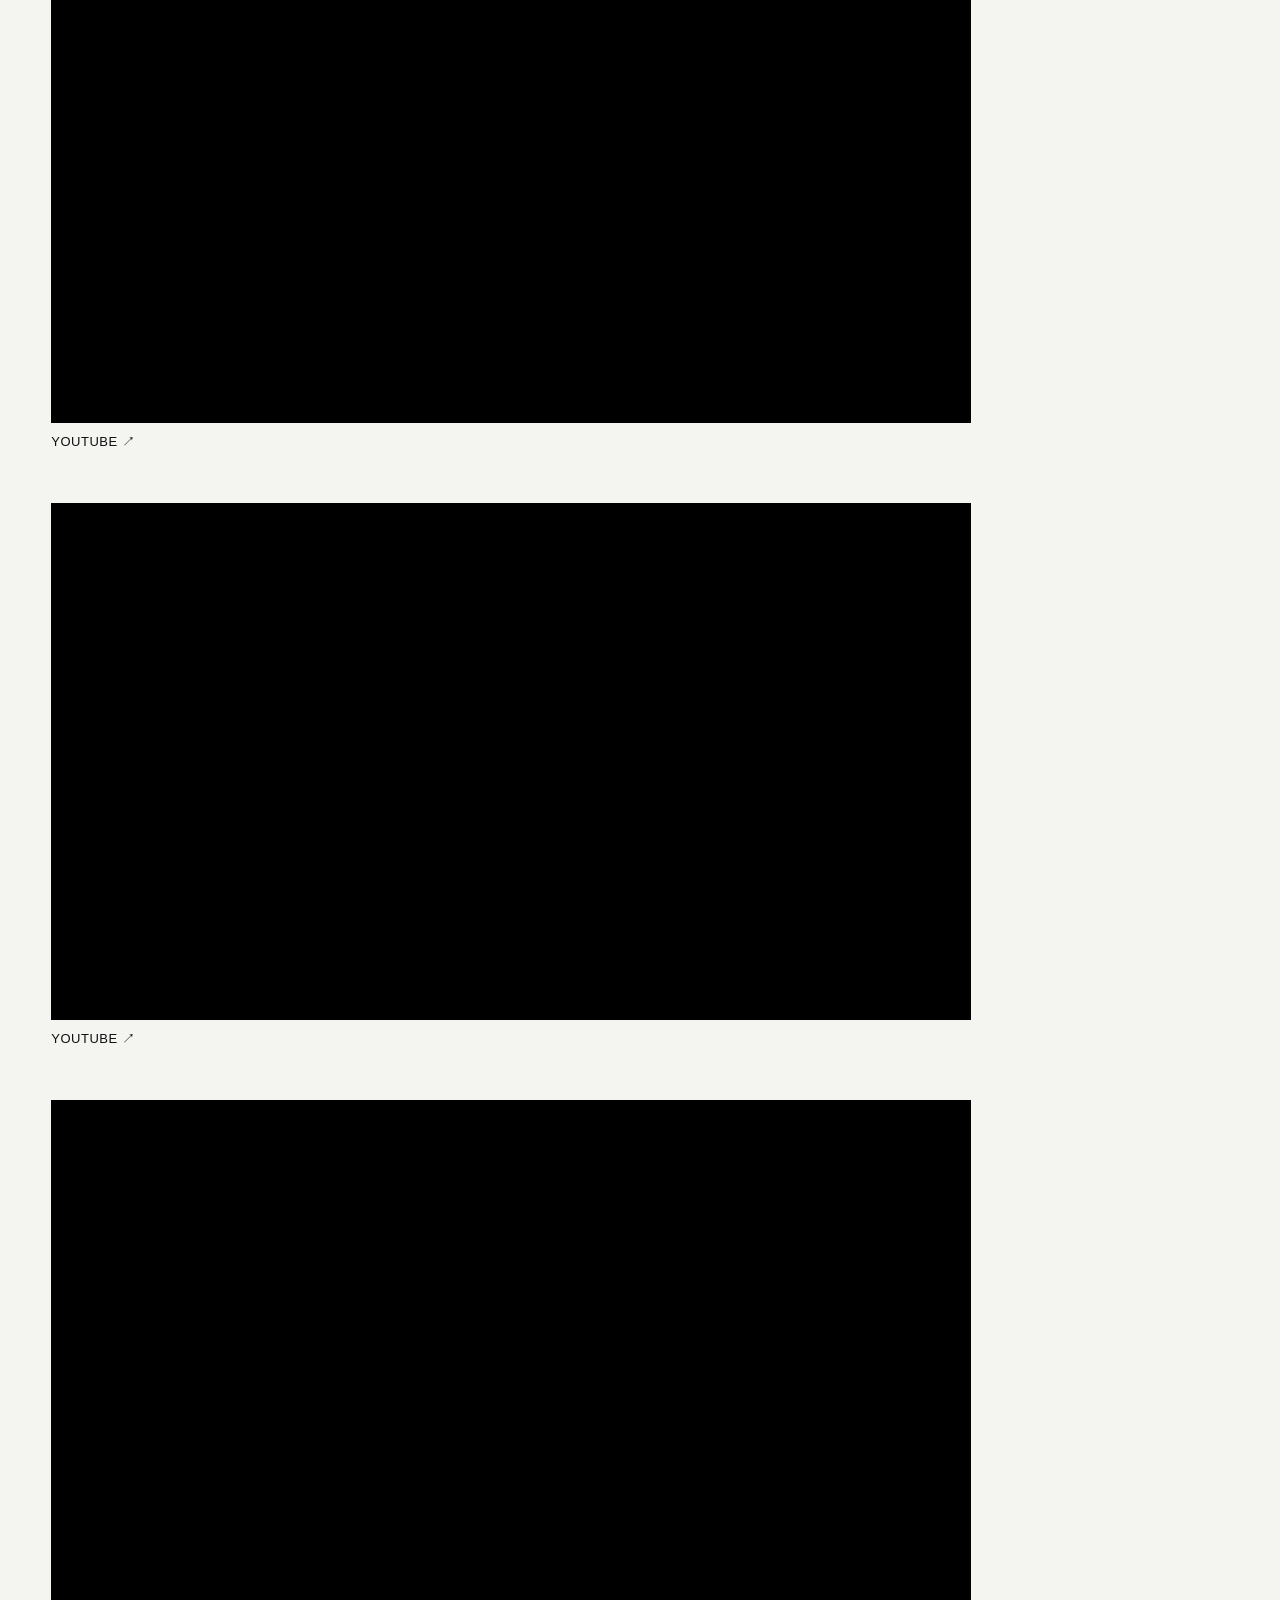
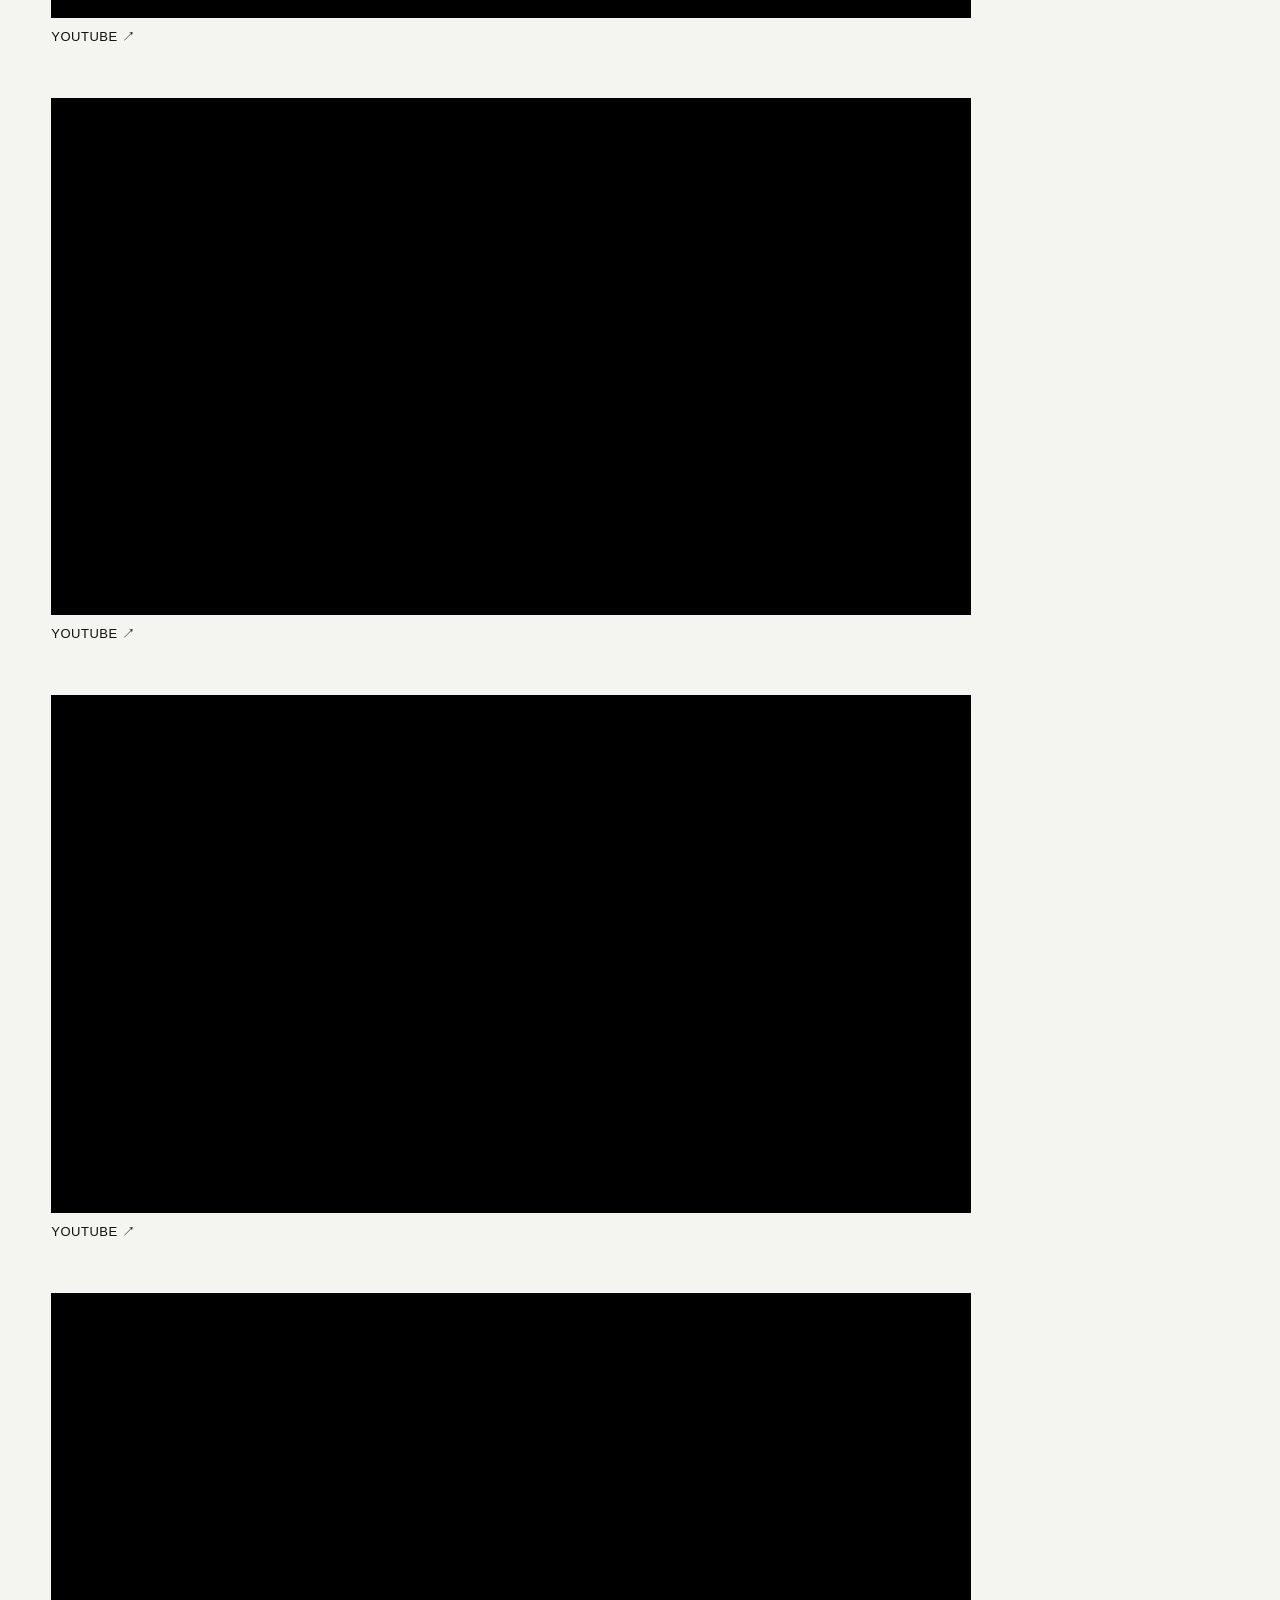
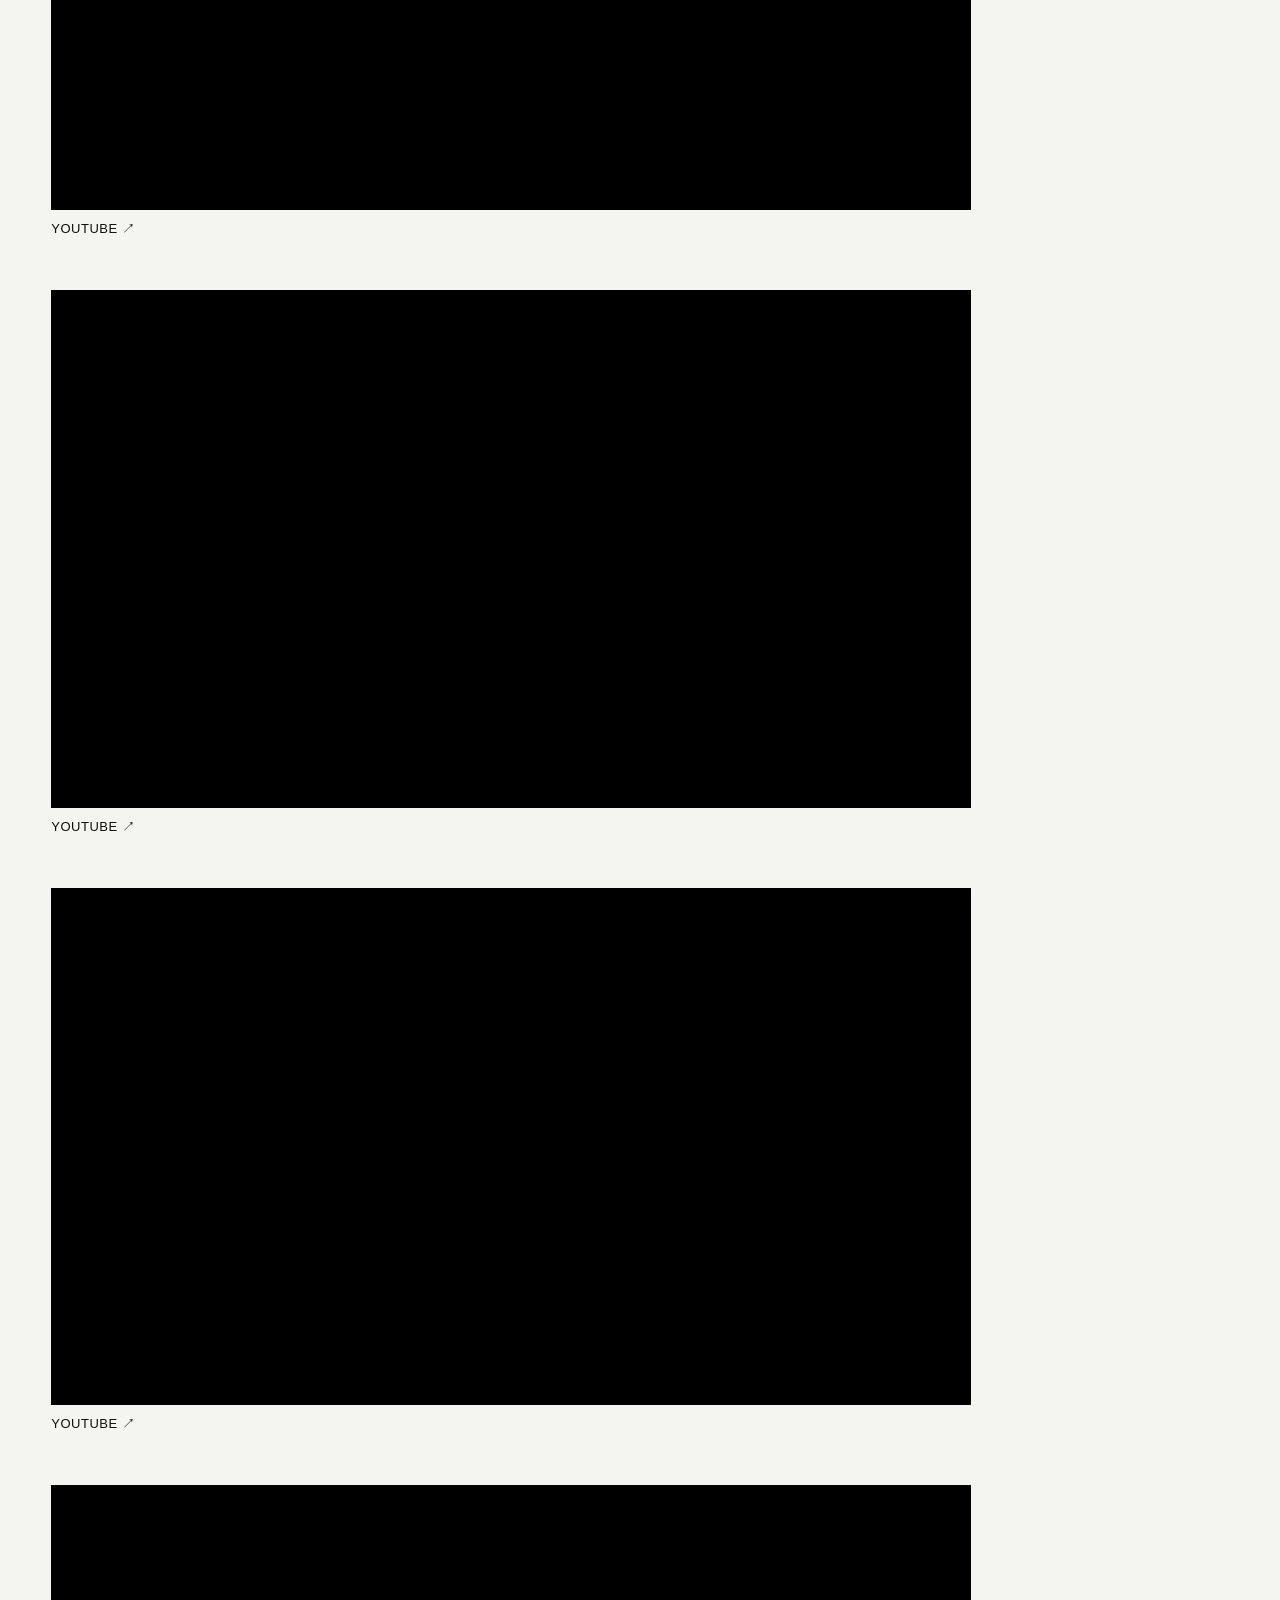
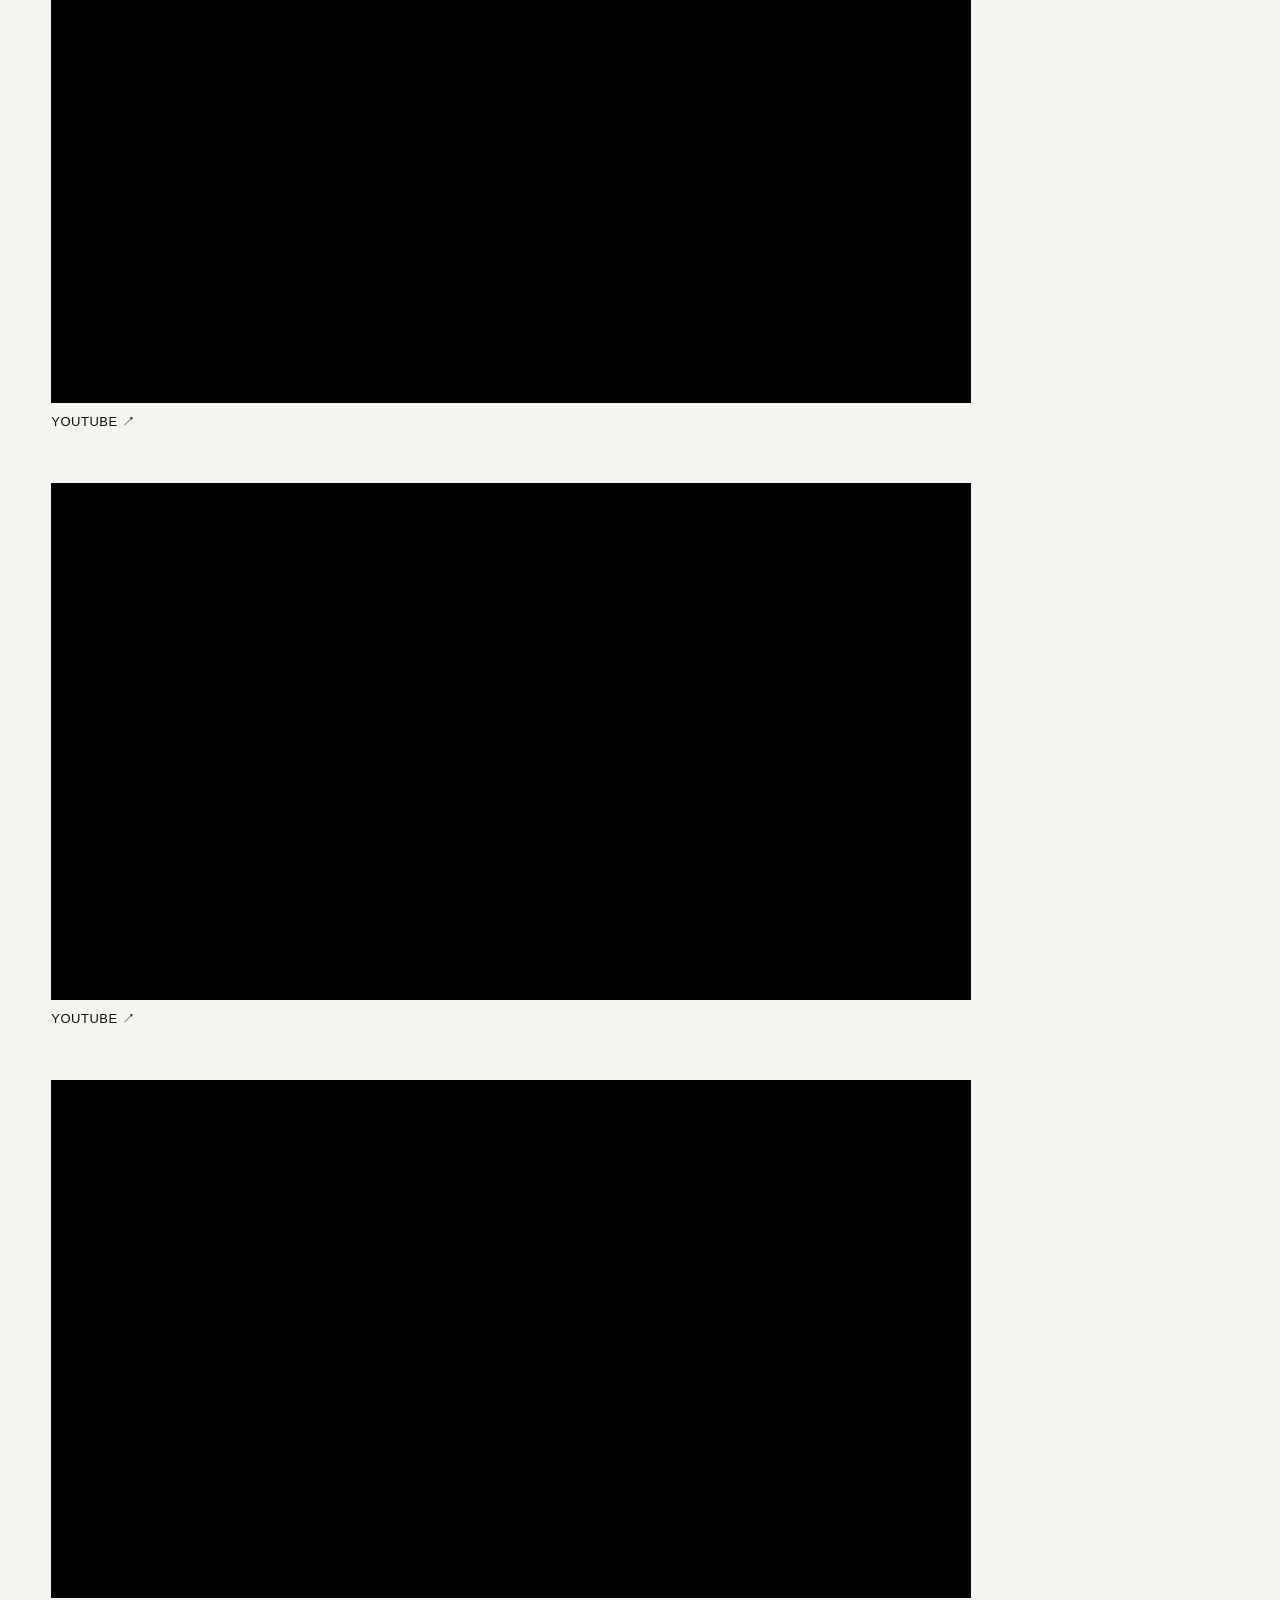
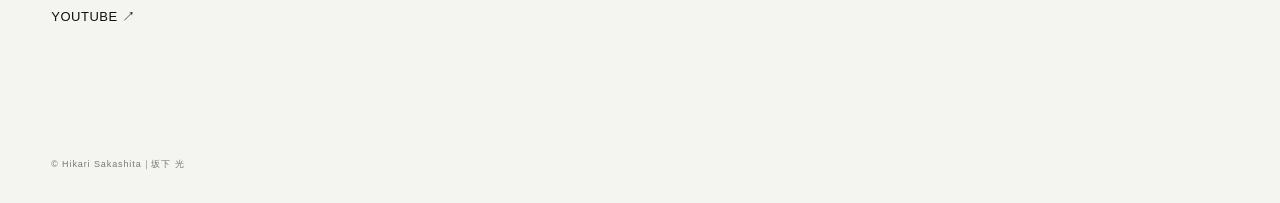
<file: video.html>
<!doctype html>
<html lang="ja">
<head>
<meta charset="utf-8"><meta name="viewport" content="width=device-width,initial-scale=1">
<title>VIDEO — Hikari Sakashita｜坂下 光</title>
<meta name="description" content="Hikari Sakashita｜坂下 光 official website">
<link rel="stylesheet" href="assets/style.css">
<style>
.video-list{max-width:920px}
.video-item{margin:0 0 52px}
.video-frame{position:relative;width:100%;aspect-ratio:16/9;background:#000;overflow:hidden}
.video-frame iframe{position:absolute;inset:0;width:100%;height:100%;border:0}
.youtube-link{display:inline-block;margin-top:10px;color:inherit;text-decoration:none;font-size:13px;letter-spacing:.04em}
.youtube-link:hover{text-decoration:underline}
@media(max-width:700px){.video-item{margin-bottom:38px}.youtube-link{font-size:12px}}
.archive-back{display:inline-block;margin:0 0 34px;color:inherit;text-decoration:none;font-size:13px;letter-spacing:.04em}
.archive-back:hover{text-decoration:underline}
@media(max-width:700px){.archive-back{margin-bottom:28px;font-size:12px}}
</style>
</head>
<body>
<header class="site-header"><a class="brand" href="index.html">Hikari Sakashita｜坂下 光</a>
<nav class="desktop-nav"><a href="index.html">TOP</a><a href="profile.html">PROFILE &amp; BIOGRAPHY</a><a href="schedule.html">SCHEDULE</a><a href="archive.html">ARCHIVE</a><a href="contact.html">CONTACT</a></nav>
<button class="menu-btn" aria-label="Open menu">MENU</button></header>
<div class="overlay"><div class="overlay-top"><a class="brand" href="index.html">Hikari Sakashita｜坂下 光</a><button class="close" aria-label="Close menu">×</button></div>
<nav><a href="index.html">TOP</a><a href="profile.html">PROFILE &amp; BIOGRAPHY</a><a href="schedule.html">SCHEDULE</a><a href="archive.html">ARCHIVE</a><a href="contact.html">CONTACT</a></nav></div>
<main><h1 class="page-title">VIDEO</h1><a class="archive-back" href="archive.html">← ARCHIVE</a><div class="video-list"><article class="video-item">
  <div class="video-frame">
    <iframe src="https://www.youtube-nocookie.com/embed/Li5bKSoko6o" title="YouTube video" loading="lazy"
      allow="accelerometer; autoplay; clipboard-write; encrypted-media; gyroscope; picture-in-picture; web-share"
      referrerpolicy="strict-origin-when-cross-origin" allowfullscreen></iframe>
  </div>
  <a class="youtube-link" href="https://youtu.be/Li5bKSoko6o" target="_blank" rel="noopener noreferrer">YOUTUBE ↗</a>
</article>
<article class="video-item">
  <div class="video-frame">
    <iframe src="https://www.youtube-nocookie.com/embed/wPAcauPeZX8" title="YouTube video" loading="lazy"
      allow="accelerometer; autoplay; clipboard-write; encrypted-media; gyroscope; picture-in-picture; web-share"
      referrerpolicy="strict-origin-when-cross-origin" allowfullscreen></iframe>
  </div>
  <a class="youtube-link" href="https://youtu.be/wPAcauPeZX8" target="_blank" rel="noopener noreferrer">YOUTUBE ↗</a>
</article>
<article class="video-item">
  <div class="video-frame">
    <iframe src="https://www.youtube-nocookie.com/embed/YW5tKul-owE" title="YouTube video" loading="lazy"
      allow="accelerometer; autoplay; clipboard-write; encrypted-media; gyroscope; picture-in-picture; web-share"
      referrerpolicy="strict-origin-when-cross-origin" allowfullscreen></iframe>
  </div>
  <a class="youtube-link" href="https://youtu.be/YW5tKul-owE" target="_blank" rel="noopener noreferrer">YOUTUBE ↗</a>
</article>
<article class="video-item">
  <div class="video-frame">
    <iframe src="https://www.youtube-nocookie.com/embed/A7HgYJYpyz8" title="YouTube video" loading="lazy"
      allow="accelerometer; autoplay; clipboard-write; encrypted-media; gyroscope; picture-in-picture; web-share"
      referrerpolicy="strict-origin-when-cross-origin" allowfullscreen></iframe>
  </div>
  <a class="youtube-link" href="https://youtu.be/A7HgYJYpyz8" target="_blank" rel="noopener noreferrer">YOUTUBE ↗</a>
</article>
<article class="video-item">
  <div class="video-frame">
    <iframe src="https://www.youtube-nocookie.com/embed/nfjYbfHLmc4" title="YouTube video" loading="lazy"
      allow="accelerometer; autoplay; clipboard-write; encrypted-media; gyroscope; picture-in-picture; web-share"
      referrerpolicy="strict-origin-when-cross-origin" allowfullscreen></iframe>
  </div>
  <a class="youtube-link" href="https://youtu.be/nfjYbfHLmc4" target="_blank" rel="noopener noreferrer">YOUTUBE ↗</a>
</article>
<article class="video-item">
  <div class="video-frame">
    <iframe src="https://www.youtube-nocookie.com/embed/KAkkWuCWvLM" title="YouTube video" loading="lazy"
      allow="accelerometer; autoplay; clipboard-write; encrypted-media; gyroscope; picture-in-picture; web-share"
      referrerpolicy="strict-origin-when-cross-origin" allowfullscreen></iframe>
  </div>
  <a class="youtube-link" href="https://youtu.be/KAkkWuCWvLM" target="_blank" rel="noopener noreferrer">YOUTUBE ↗</a>
</article>

<article class="video-item">
  <div class="video-frame">
    <iframe src="https://www.youtube-nocookie.com/embed/e7BSmXDRZGU" title="YouTube video" loading="lazy"
      allow="accelerometer; autoplay; clipboard-write; encrypted-media; gyroscope; picture-in-picture; web-share"
      referrerpolicy="strict-origin-when-cross-origin" allowfullscreen></iframe>
  </div>
  <a class="youtube-link" href="https://youtu.be/e7BSmXDRZGU" target="_blank" rel="noopener noreferrer">YOUTUBE ↗</a>
</article>
<article class="video-item">
  <div class="video-frame">
    <iframe src="https://www.youtube-nocookie.com/embed/ci9_7H9hMbA" title="YouTube video" loading="lazy"
      allow="accelerometer; autoplay; clipboard-write; encrypted-media; gyroscope; picture-in-picture; web-share"
      referrerpolicy="strict-origin-when-cross-origin" allowfullscreen></iframe>
  </div>
  <a class="youtube-link" href="https://youtu.be/ci9_7H9hMbA" target="_blank" rel="noopener noreferrer">YOUTUBE ↗</a>
</article>
<article class="video-item">
  <div class="video-frame">
    <iframe src="https://www.youtube-nocookie.com/embed/eAnE7dj8qHk" title="YouTube video" loading="lazy"
      allow="accelerometer; autoplay; clipboard-write; encrypted-media; gyroscope; picture-in-picture; web-share"
      referrerpolicy="strict-origin-when-cross-origin" allowfullscreen></iframe>
  </div>
  <a class="youtube-link" href="https://youtu.be/eAnE7dj8qHk" target="_blank" rel="noopener noreferrer">YOUTUBE ↗</a>
</article>
<article class="video-item">
  <div class="video-frame">
    <iframe src="https://www.youtube-nocookie.com/embed/U4lGnzDIr0s" title="YouTube video" loading="lazy"
      allow="accelerometer; autoplay; clipboard-write; encrypted-media; gyroscope; picture-in-picture; web-share"
      referrerpolicy="strict-origin-when-cross-origin" allowfullscreen></iframe>
  </div>
  <a class="youtube-link" href="https://youtu.be/U4lGnzDIr0s" target="_blank" rel="noopener noreferrer">YOUTUBE ↗</a>
</article>
<article class="video-item">
  <div class="video-frame">
    <iframe src="https://www.youtube-nocookie.com/embed/7gYbXFtS-wg" title="YouTube video" loading="lazy"
      allow="accelerometer; autoplay; clipboard-write; encrypted-media; gyroscope; picture-in-picture; web-share"
      referrerpolicy="strict-origin-when-cross-origin" allowfullscreen></iframe>
  </div>
  <a class="youtube-link" href="https://youtu.be/7gYbXFtS-wg" target="_blank" rel="noopener noreferrer">YOUTUBE ↗</a>
</article>
<article class="video-item">
  <div class="video-frame">
    <iframe src="https://www.youtube-nocookie.com/embed/VIGrKMpz-4k" title="YouTube video" loading="lazy"
      allow="accelerometer; autoplay; clipboard-write; encrypted-media; gyroscope; picture-in-picture; web-share"
      referrerpolicy="strict-origin-when-cross-origin" allowfullscreen></iframe>
  </div>
  <a class="youtube-link" href="https://youtu.be/VIGrKMpz-4k" target="_blank" rel="noopener noreferrer">YOUTUBE ↗</a>
</article>
<article class="video-item">
  <div class="video-frame">
    <iframe src="https://www.youtube-nocookie.com/embed/oYo4eNL3nbo" title="YouTube video" loading="lazy"
      allow="accelerometer; autoplay; clipboard-write; encrypted-media; gyroscope; picture-in-picture; web-share"
      referrerpolicy="strict-origin-when-cross-origin" allowfullscreen></iframe>
  </div>
  <a class="youtube-link" href="https://youtu.be/oYo4eNL3nbo" target="_blank" rel="noopener noreferrer">YOUTUBE ↗</a>
</article>

<article class="video-item">
  <div class="video-frame">
    <iframe src="https://www.youtube-nocookie.com/embed/INUDiVK1C6Q" title="YouTube video" loading="lazy"
      allow="accelerometer; autoplay; clipboard-write; encrypted-media; gyroscope; picture-in-picture; web-share"
      referrerpolicy="strict-origin-when-cross-origin" allowfullscreen></iframe>
  </div>
  <a class="youtube-link" href="https://youtu.be/INUDiVK1C6Q" target="_blank" rel="noopener noreferrer">YOUTUBE ↗</a>
</article>
<article class="video-item">
  <div class="video-frame">
    <iframe src="https://www.youtube-nocookie.com/embed/YKdonnRL6jE" title="YouTube video" loading="lazy"
      allow="accelerometer; autoplay; clipboard-write; encrypted-media; gyroscope; picture-in-picture; web-share"
      referrerpolicy="strict-origin-when-cross-origin" allowfullscreen></iframe>
  </div>
  <a class="youtube-link" href="https://youtu.be/YKdonnRL6jE" target="_blank" rel="noopener noreferrer">YOUTUBE ↗</a>
</article>
<article class="video-item">
  <div class="video-frame">
    <iframe src="https://www.youtube-nocookie.com/embed/nEy3ONbNCeg" title="YouTube video" loading="lazy"
      allow="accelerometer; autoplay; clipboard-write; encrypted-media; gyroscope; picture-in-picture; web-share"
      referrerpolicy="strict-origin-when-cross-origin" allowfullscreen></iframe>
  </div>
  <a class="youtube-link" href="https://youtu.be/nEy3ONbNCeg" target="_blank" rel="noopener noreferrer">YOUTUBE ↗</a>
</article>
<article class="video-item">
  <div class="video-frame">
    <iframe src="https://www.youtube-nocookie.com/embed/FR_BMGX9qQA" title="YouTube video" loading="lazy"
      allow="accelerometer; autoplay; clipboard-write; encrypted-media; gyroscope; picture-in-picture; web-share"
      referrerpolicy="strict-origin-when-cross-origin" allowfullscreen></iframe>
  </div>
  <a class="youtube-link" href="https://youtu.be/FR_BMGX9qQA" target="_blank" rel="noopener noreferrer">YOUTUBE ↗</a>
</article>
<article class="video-item">
  <div class="video-frame">
    <iframe src="https://www.youtube-nocookie.com/embed/AqKJUOgpAk4" title="YouTube video" loading="lazy"
      allow="accelerometer; autoplay; clipboard-write; encrypted-media; gyroscope; picture-in-picture; web-share"
      referrerpolicy="strict-origin-when-cross-origin" allowfullscreen></iframe>
  </div>
  <a class="youtube-link" href="https://youtu.be/AqKJUOgpAk4" target="_blank" rel="noopener noreferrer">YOUTUBE ↗</a>
</article>
<article class="video-item">
  <div class="video-frame">
    <iframe src="https://www.youtube-nocookie.com/embed/gFJH0GAuyHA" title="YouTube video" loading="lazy"
      allow="accelerometer; autoplay; clipboard-write; encrypted-media; gyroscope; picture-in-picture; web-share"
      referrerpolicy="strict-origin-when-cross-origin" allowfullscreen></iframe>
  </div>
  <a class="youtube-link" href="https://youtu.be/gFJH0GAuyHA" target="_blank" rel="noopener noreferrer">YOUTUBE ↗</a>
</article>
<article class="video-item">
  <div class="video-frame">
    <iframe src="https://www.youtube-nocookie.com/embed/4HDl5EiWrWk" title="YouTube video" loading="lazy"
      allow="accelerometer; autoplay; clipboard-write; encrypted-media; gyroscope; picture-in-picture; web-share"
      referrerpolicy="strict-origin-when-cross-origin" allowfullscreen></iframe>
  </div>
  <a class="youtube-link" href="https://youtu.be/4HDl5EiWrWk" target="_blank" rel="noopener noreferrer">YOUTUBE ↗</a>
</article>
<article class="video-item">
  <div class="video-frame">
    <iframe src="https://www.youtube-nocookie.com/embed/C4Rs09Hfimo" title="YouTube video" loading="lazy"
      allow="accelerometer; autoplay; clipboard-write; encrypted-media; gyroscope; picture-in-picture; web-share"
      referrerpolicy="strict-origin-when-cross-origin" allowfullscreen></iframe>
  </div>
  <a class="youtube-link" href="https://youtu.be/C4Rs09Hfimo" target="_blank" rel="noopener noreferrer">YOUTUBE ↗</a>
</article>
</div></main>
<footer>© Hikari Sakashita｜坂下 光</footer><script src="assets/main.js"></script>
</body></html>
</file>
<file: assets/style.css>
:root{
  --bg:#f4f4f1; --fg:#111; --muted:#777; --line:#d7d7d2;
  --pad:clamp(22px,4vw,64px);
}
*{box-sizing:border-box}
html{scroll-behavior:smooth}
body{margin:0;background:var(--bg);color:var(--fg);font-family:Arial,"Helvetica Neue","Hiragino Kaku Gothic ProN","Yu Gothic",sans-serif;font-weight:300;letter-spacing:.02em}
a{color:inherit;text-decoration:none}
button,input,textarea{font:inherit}
.site-header{position:fixed;inset:0 0 auto 0;z-index:20;display:flex;justify-content:space-between;align-items:flex-start;padding:24px var(--pad);pointer-events:none}
.brand,.menu-btn{pointer-events:auto}
.brand{font-size:13px;letter-spacing:.12em}
.menu-btn{border:0;background:none;padding:0;font-size:12px;letter-spacing:.12em;cursor:pointer}
.desktop-nav{pointer-events:auto;display:flex;gap:18px;font-size:10px;letter-spacing:.12em}
.desktop-nav a:hover,.desktop-nav a.active{border-bottom:1px solid}
main{min-height:100vh;padding:150px var(--pad) 60px}
.page-title{font-size:clamp(28px,4vw,54px);font-weight:300;letter-spacing:.02em;margin:0 0 70px}
.rule{border-top:1px solid var(--line)}
.home{display:grid;grid-template-columns:minmax(0,1fr) minmax(280px,42vw);gap:7vw;align-items:end;min-height:calc(100vh - 210px)}
.home-copy{align-self:start;padding-top:15vh}
.home-name{font-size:clamp(42px,8vw,118px);line-height:.9;font-weight:300;letter-spacing:-.04em;margin:0}
.home-image,.profile-image,.thumb{background:#deded9;overflow:hidden}
.home-image{aspect-ratio:4/5;align-self:center}
.placeholder-art{width:100%;height:100%;display:grid;place-items:end start;padding:18px;background:linear-gradient(145deg,#e5e5e0,#bcbcb7);color:#666;font-size:9px;letter-spacing:.12em}
.profile-grid{display:grid;grid-template-columns:minmax(0,1.5fr) minmax(250px,.7fr);gap:8vw}
.bio{max-width:760px;font-size:14px;line-height:2.15}
.bio p{margin:0 0 2em}
.profile-image{aspect-ratio:3/4;position:sticky;top:120px;height:max-content}
.schedule-list,.archive-list{max-width:980px}
.schedule-empty{font-size:14px;line-height:2;color:var(--muted);padding:24px 0;border-top:1px solid var(--line);border-bottom:1px solid var(--line)}
.archive-tabs{display:flex;gap:26px;flex-wrap:wrap;font-size:11px;letter-spacing:.12em;margin-bottom:60px}
.archive-tabs button{border:0;background:none;padding:0 0 4px;cursor:pointer;color:var(--muted)}
.archive-tabs button.active{color:var(--fg);border-bottom:1px solid}
.archive-panel{display:none}.archive-panel.active{display:block}
.archive-note{max-width:680px;font-size:14px;line-height:2;color:var(--muted);padding-top:20px;border-top:1px solid var(--line)}
.contact-wrap{max-width:760px}
.contact-intro{font-size:14px;line-height:2;margin-bottom:45px}
.field{margin-bottom:28px}
.field label{display:block;font-size:10px;letter-spacing:.12em;margin-bottom:10px}
.field input,.field textarea{width:100%;border:0;border-bottom:1px solid #aaa;background:transparent;border-radius:0;padding:10px 0;outline:none}
.field textarea{min-height:140px;resize:vertical}
.submit{border:0;background:none;padding:8px 0;border-bottom:1px solid;cursor:pointer;font-size:12px;letter-spacing:.1em}
.form-note{font-size:11px;color:var(--muted);line-height:1.7;margin-top:24px}
.overlay{position:fixed;inset:0;z-index:50;background:var(--bg);padding:24px var(--pad);display:none}
.overlay.open{display:block}
.overlay-top{display:flex;justify-content:space-between}
.overlay nav{margin-top:14vh;display:flex;flex-direction:column;gap:18px}
.overlay nav a{font-size:clamp(38px,8vw,92px);font-weight:300;letter-spacing:-.03em}
.close{border:0;background:none;font-size:18px;cursor:pointer}
footer{padding:20px var(--pad) 32px;font-size:9px;letter-spacing:.1em;color:var(--muted)}
@media(max-width:760px){
  .desktop-nav{display:none}
  main{padding-top:120px}
  .home{display:block;min-height:auto}
  .home-copy{padding:12vh 0 18vh}
  .home-image{width:100%;aspect-ratio:4/5}
  .profile-grid{display:block}
  .profile-image{position:static;margin-top:60px}
  .page-title{margin-bottom:48px}
}
@media(min-width:761px){.menu-btn{display:none}}

/* PHOTO-FREE RELEASE */
.home{grid-template-columns:1fr;min-height:calc(100vh - 210px);align-items:center}
.home-copy{padding-top:0;align-self:center}
.home-name{font-size:clamp(50px,11vw,160px);max-width:1100px}
.home-image,.profile-image{display:none}
.profile-grid{grid-template-columns:minmax(0,820px);gap:0}
.bio{max-width:820px}
.release-mark{margin-top:12vh;font-size:10px;letter-spacing:.14em;color:var(--muted)}
@media(max-width:760px){
 .home-copy{padding:20vh 0 24vh}
 .home-name{font-size:clamp(48px,16vw,76px)}
}

/* EASY UPDATE CONTENT */
.news-list{margin-top:64px;max-width:820px;border-top:1px solid var(--line)}
.content-row{display:grid;grid-template-columns:120px 1fr;gap:24px;padding:13px 0;border-bottom:1px solid var(--line);font-size:12px;letter-spacing:.02em}
.content-row a,.archive-title a{color:inherit;text-decoration:none}
.content-row a:hover,.archive-title a:hover{opacity:.55}
.profile-lead{font-size:18px;margin-bottom:34px}
.content-list{max-width:900px}
.archive-section{margin:0 0 72px;max-width:900px}
.archive-section h2{font-size:12px;letter-spacing:.14em;font-weight:500;border-bottom:1px solid var(--line);padding-bottom:12px;margin-bottom:0}
.archive-item{display:grid;grid-template-columns:180px 1fr;gap:10px 28px;padding:18px 0;border-bottom:1px solid var(--line)}
.archive-meta{font-size:11px;color:var(--muted);letter-spacing:.06em}
.archive-title{font-size:14px}
.archive-sub{grid-column:2;font-size:11px;color:var(--muted)}
.empty-state{padding:18px 0;border-bottom:1px solid var(--line);font-size:10px;letter-spacing:.12em;color:var(--muted)}
@media(max-width:760px){
 .news-list{margin-top:44px}
 .content-row{grid-template-columns:90px 1fr;gap:14px;font-size:11px}
 .archive-item{grid-template-columns:1fr;gap:7px}
 .archive-sub{grid-column:1}
}


/* PROFILE / BIOGRAPHY — unified typography and spacing */
.bio .profile-section-heading,
.bio .profile-paragraph {
  font-size: 14px;
  line-height: 1.95;
  font-weight: 400;
  letter-spacing: 0.01em;
}

.bio .profile-section-heading {
  margin: 0 0 1.6em;
}

.bio .profile-paragraph {
  margin: 0 0 1.6em;
}

.bio .profile-paragraph:last-child {
  margin-bottom: 0;
}

@media (max-width: 760px) {
  .bio .profile-section-heading,
  .bio .profile-paragraph {
    font-size: 14px;
    line-height: 1.9;
  }
}


/* Final vertical rhythm normalization */
.bio .profile-section-heading,
.bio .profile-paragraph {
  margin-top: 0;
  margin-bottom: 1.6em;
}

.bio .profile-section-heading + .profile-paragraph,
.bio .profile-paragraph + .profile-paragraph,
.bio .profile-paragraph + .profile-section-heading {
  margin-top: 0;
}

.bio .profile-paragraph:last-child {
  margin-bottom: 0;
}

/* SCHEDULE — horizontal card */
.schedule-item{
  display:grid;
  grid-template-columns:minmax(0,1fr) minmax(0,1fr);
  gap:clamp(28px,5vw,72px);
  align-items:start;
  padding:0 0 clamp(60px,8vw,100px);
}
.schedule-media{min-width:0}
.schedule-media img{display:block;width:100%;height:auto}
.schedule-copy{min-width:0;font-size:14px;line-height:1.9;letter-spacing:.01em}
.schedule-title{font-weight:700;margin:0 0 1.25em}
.schedule-date,.schedule-venue,.schedule-type{font-weight:400;margin:0 0 .45em}
.schedule-venue a{border-bottom:1px solid transparent}
.schedule-venue a:hover{opacity:.55;border-bottom-color:currentColor}
.schedule-type{margin-top:1.25em}

@media(max-width:760px){
  .schedule-item{
    grid-template-columns:minmax(0,40%) minmax(0,60%);
    gap:18px;
    padding-bottom:56px;
  }
  .schedule-copy{font-size:11px;line-height:1.75}
  .schedule-title{margin-bottom:1.15em}
  .schedule-type{margin-top:1.15em}
}
</file>
